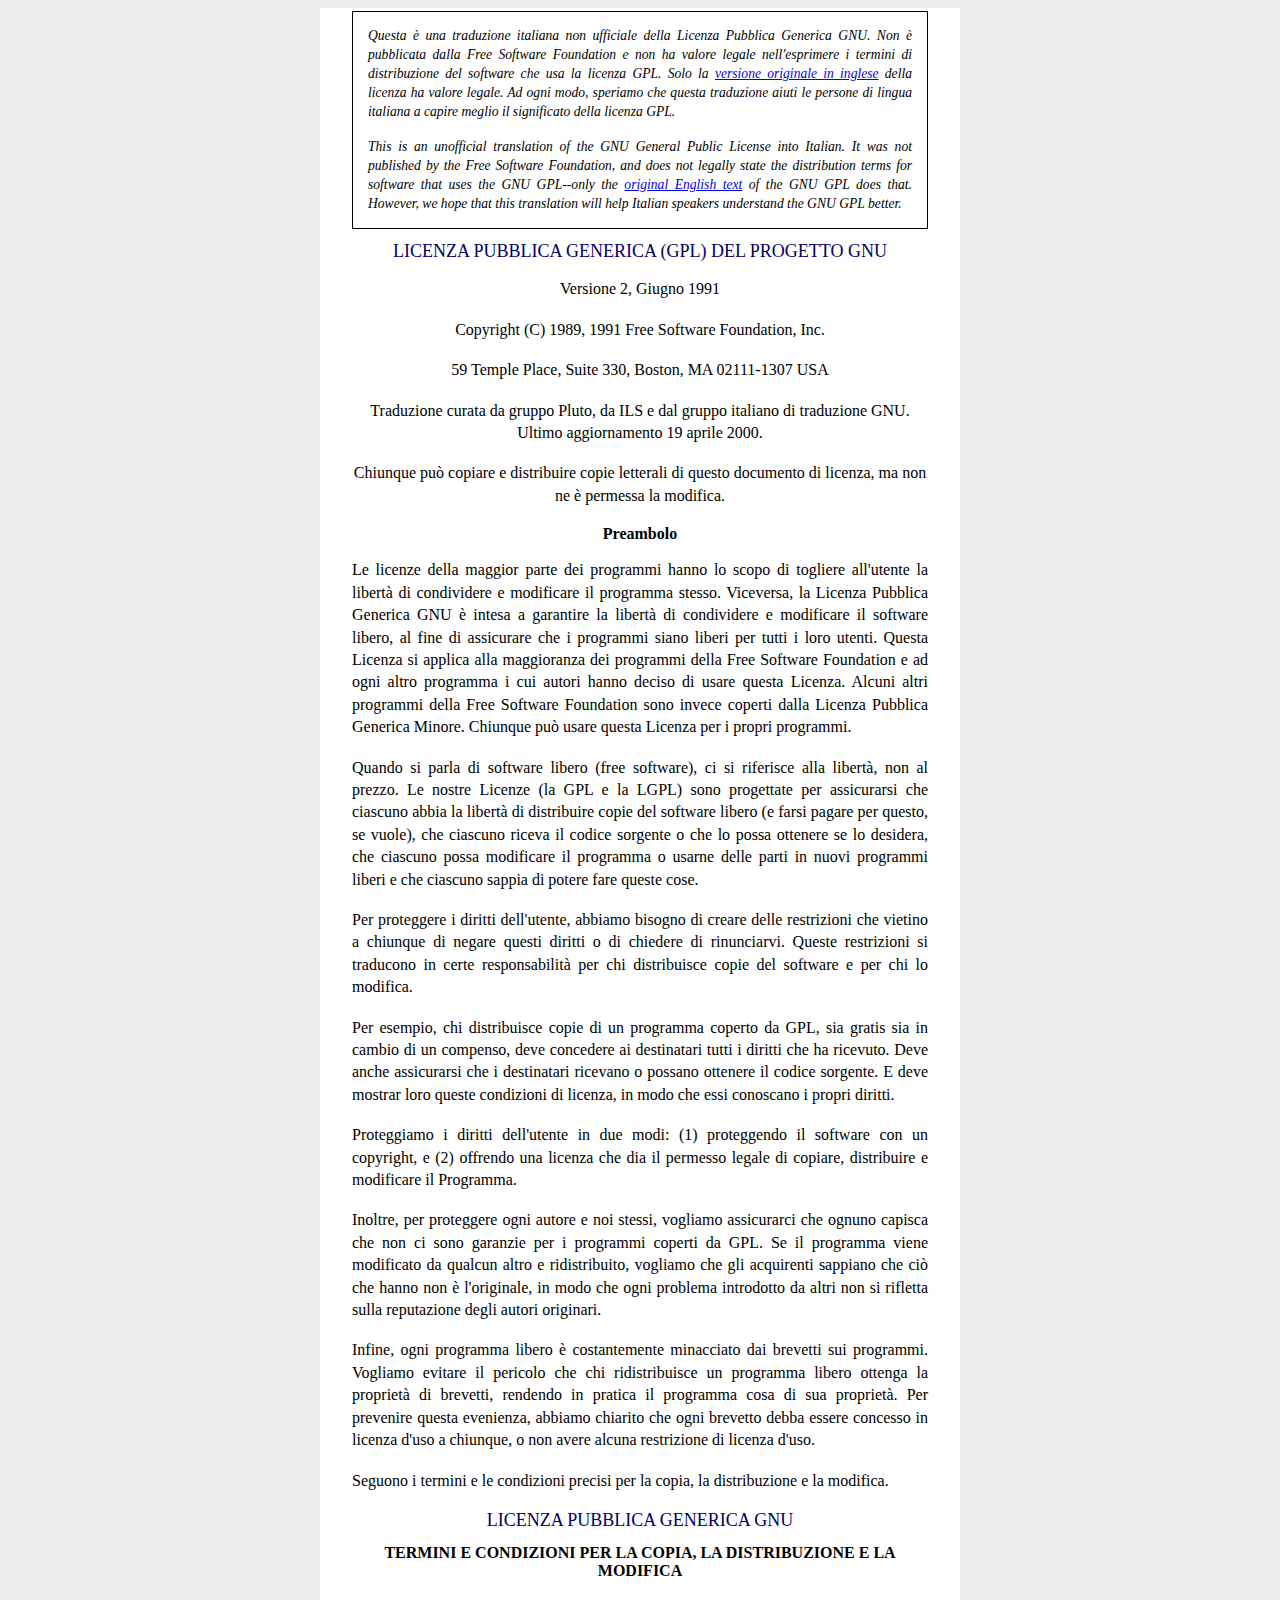
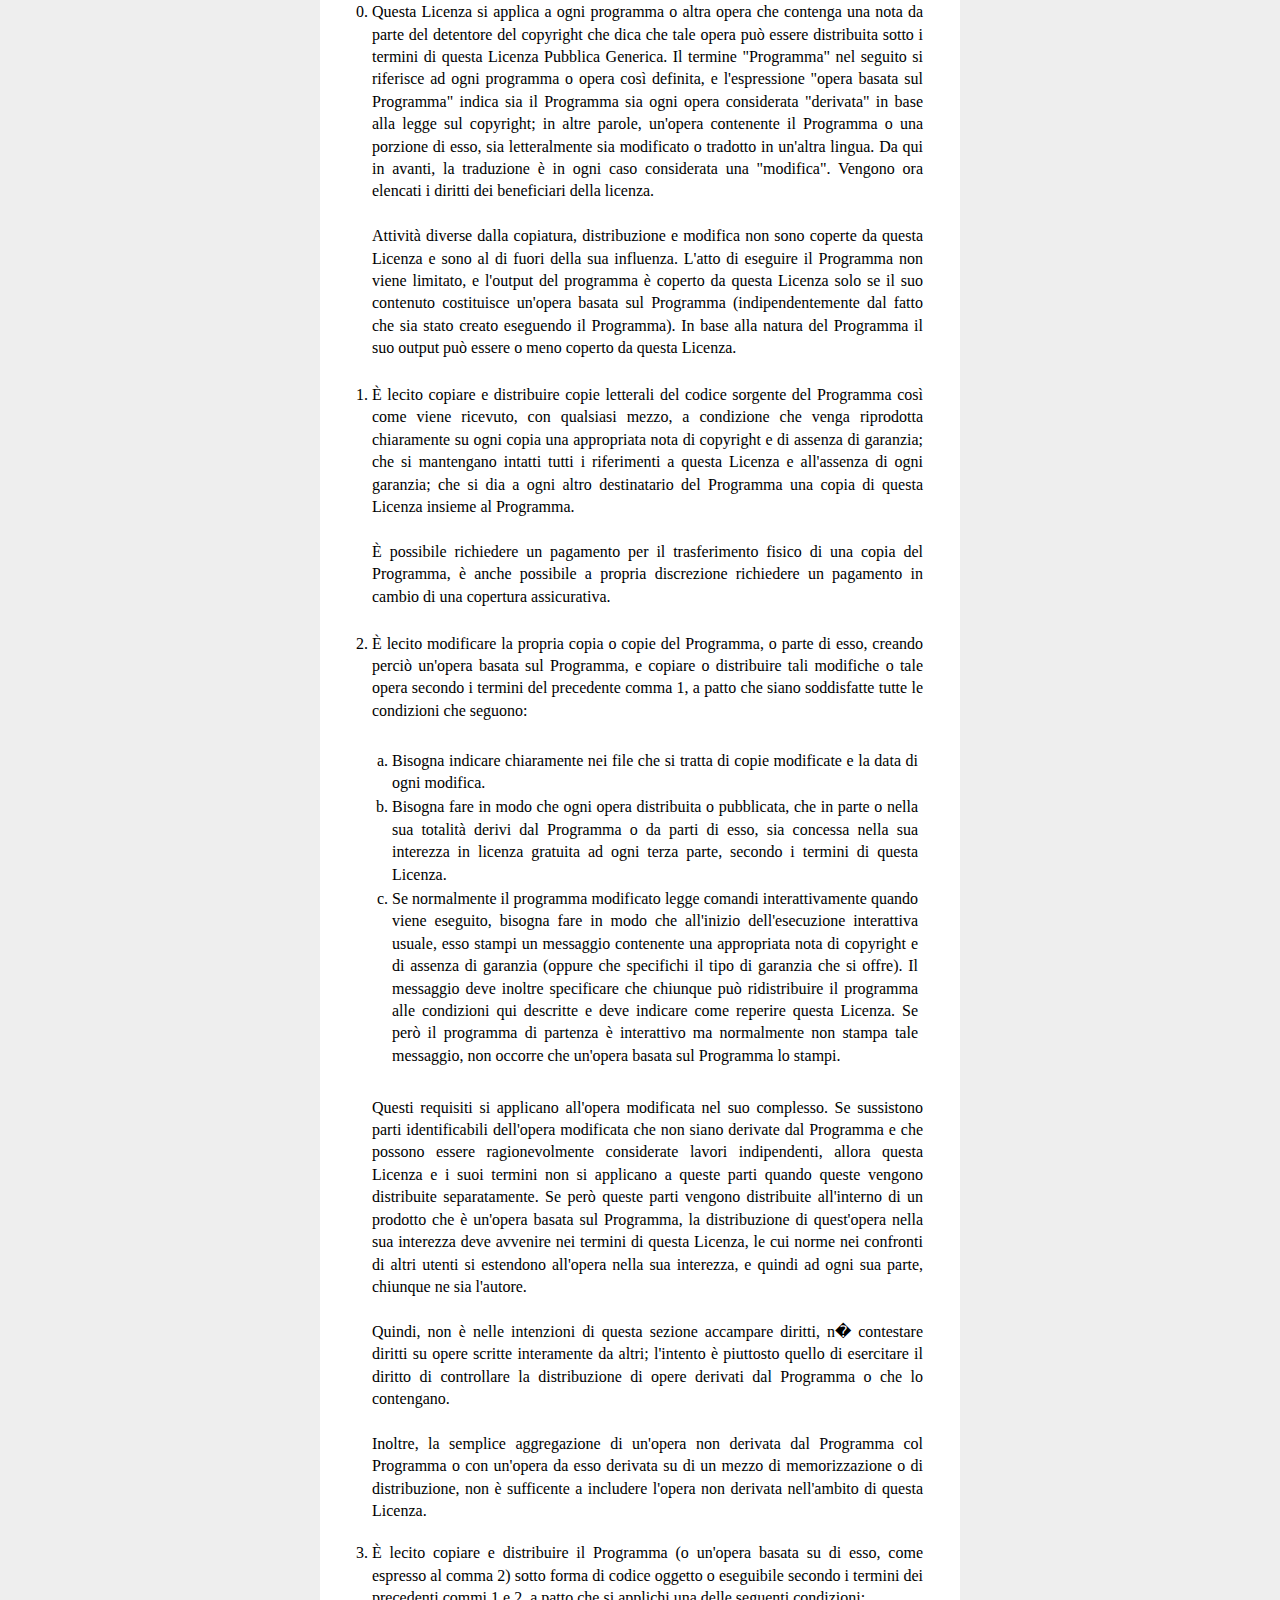
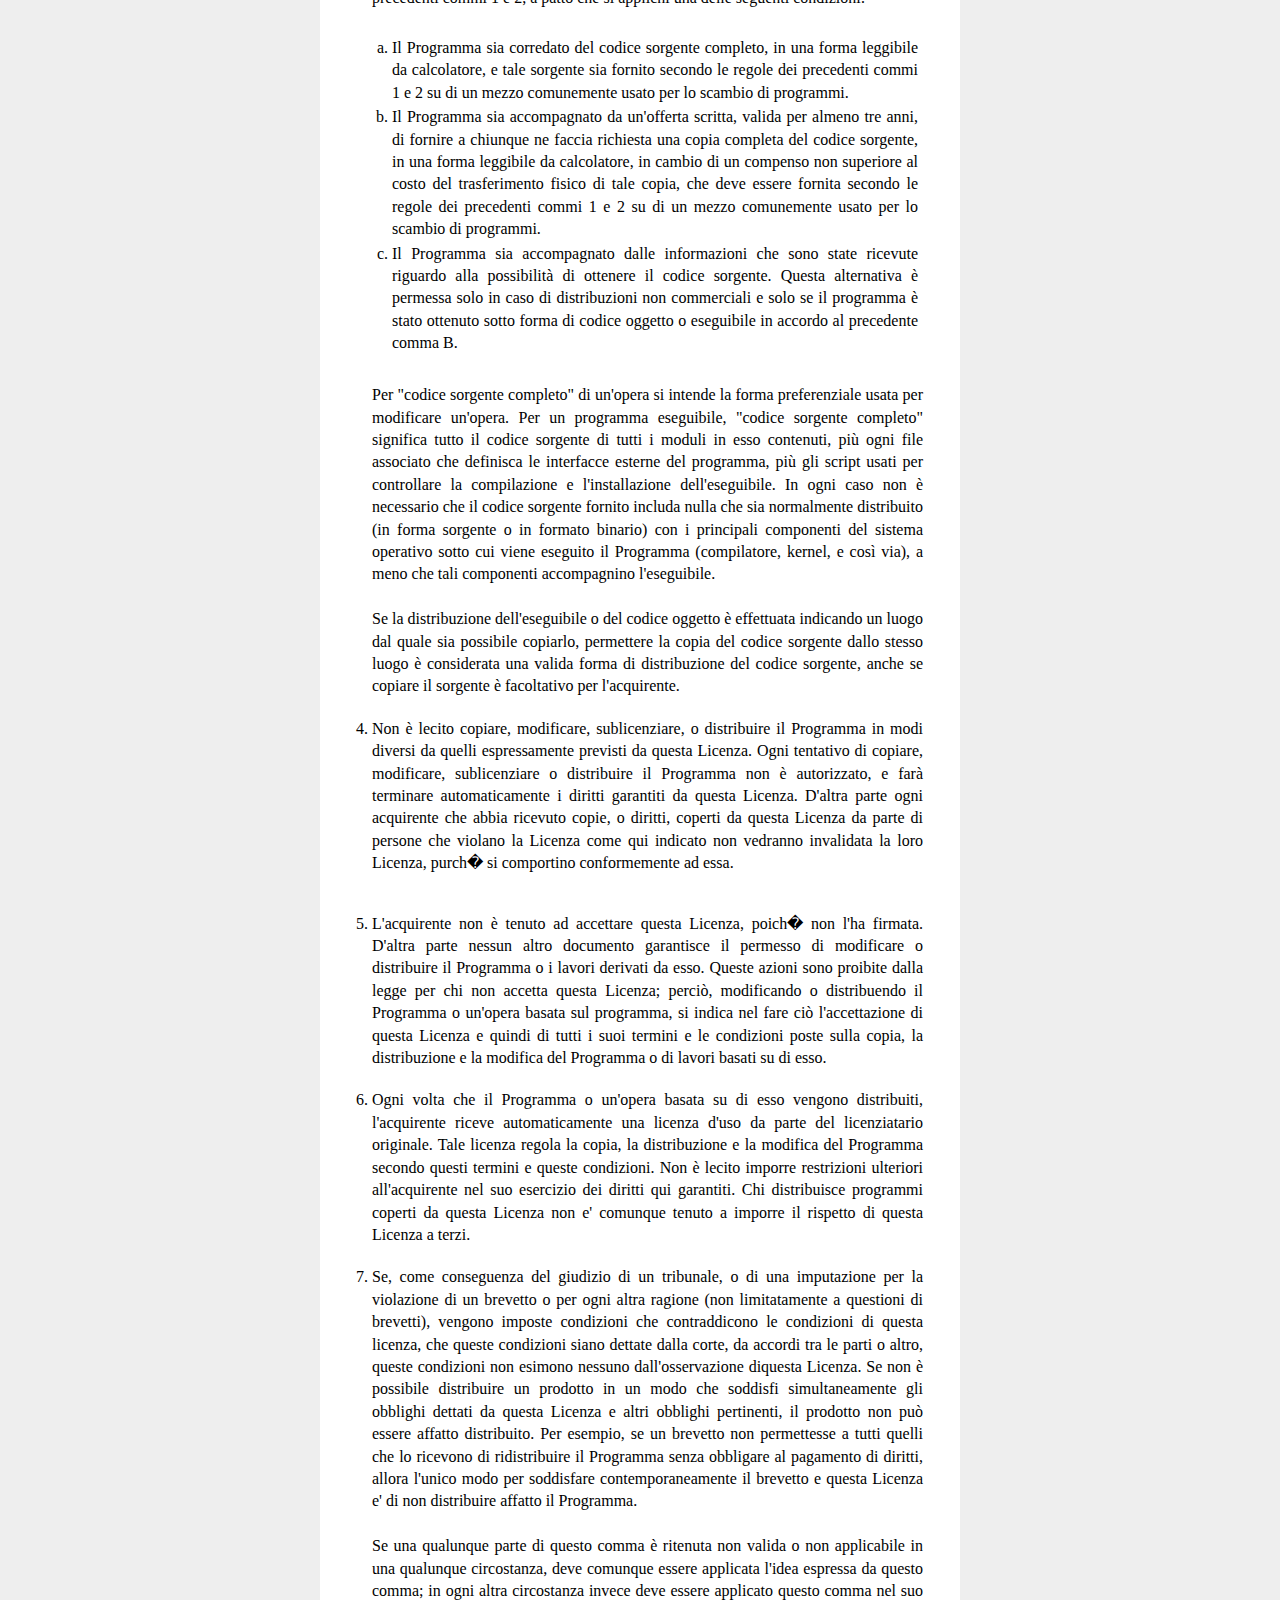
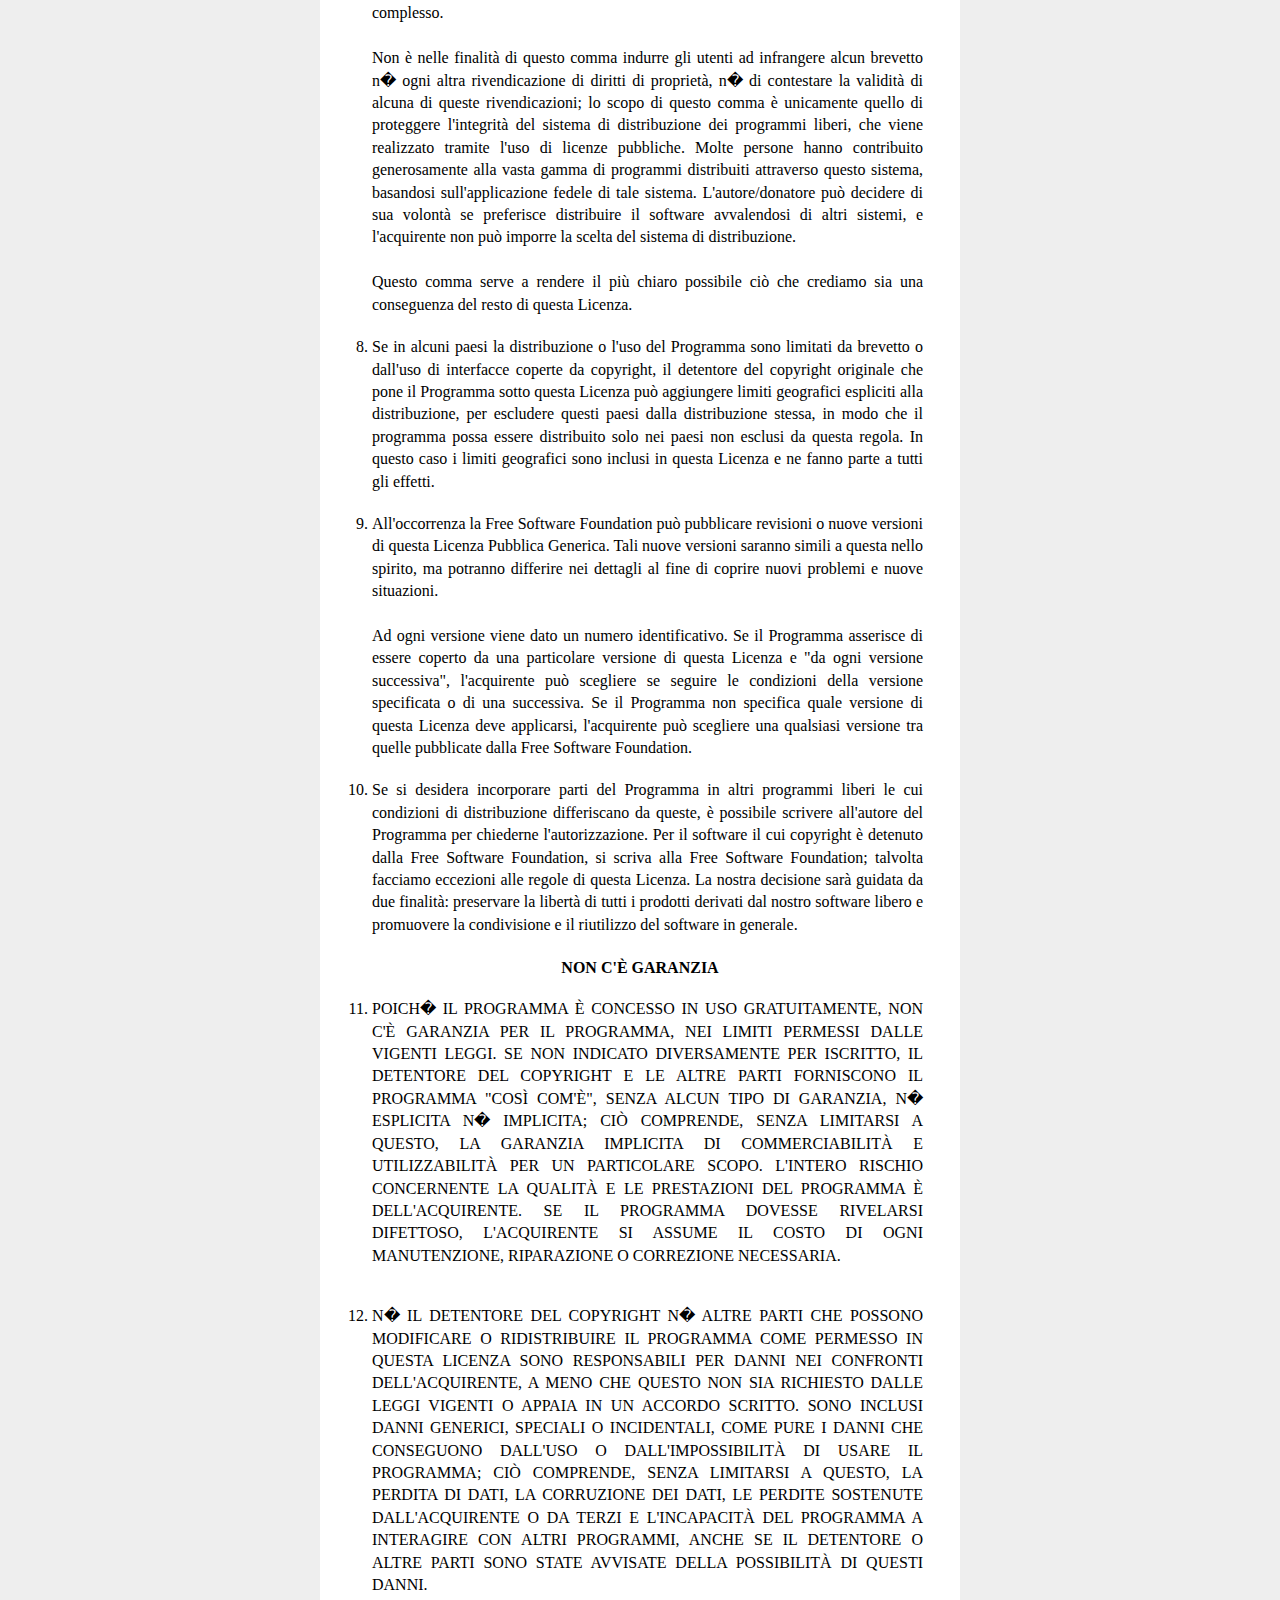
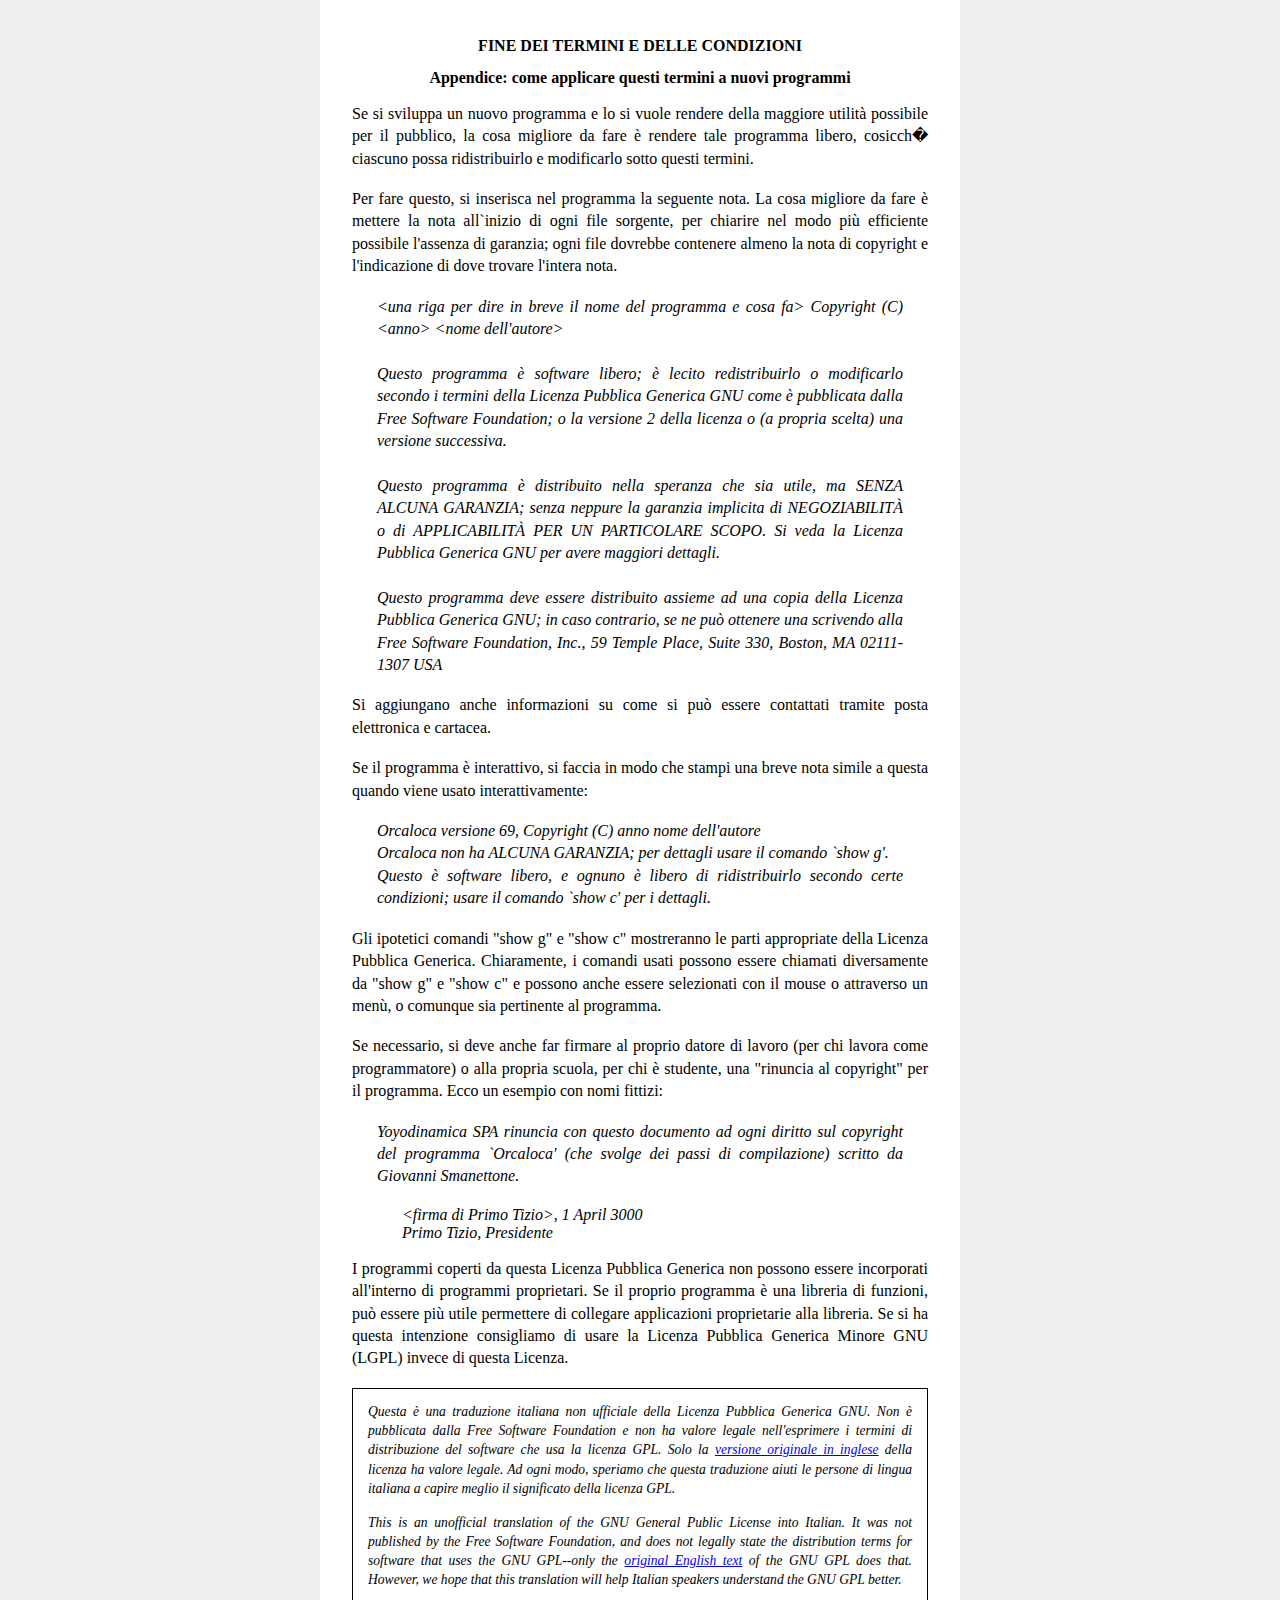
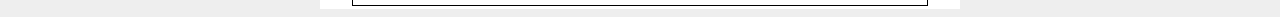
<file: httpdocs/licenza.html>
<!DOCTYPE html PUBLIC "-//W3C//DTD XHTML 1.0 Strict//EN" "http://www.w3.org/TR/xhtml1/DTD/xhtml1-strict.dtd">
<html xmlns="http://www.w3.org/1999/xhtml">
<head>
<title>WordPress &rsaquo; ReadMe</title>
<meta http-equiv="Content-Type" content="text/html; charset=utf-8" />
<style type="text/css" media="screen">
	<!--
	html {
		background: #eee;
	}
	body {
		background: #fff;
		color: #000;
		font-family: Georgia, "Times New Roman", Times, serif;
		margin-left: 25%;
		margin-right: 25%;
		padding: .2em 2em;
	}

	h1 {
		color: #006;
		font-size: 18px;
		font-weight: lighter;
	}

	h2 {
		font-size: 16px;
	}

	p, li, dt {
		line-height: 140%;
		padding-bottom: 2px;

	}

	ul, ol {
		padding: 5px 5px 5px 20px;
	}
	.indent {
		margin: 0 25px 0 25px;
		font-style: italic;
	}
	.nota {
		font-style: italic;
		font-size: 85%;
		border: 1px solid;
		padding: 0 15px 0 15px;
	}
	-->
	</style>
</head>
<body>
<div align="justify">
<div class="nota">
<p>Questa &egrave; una traduzione italiana non ufficiale della Licenza Pubblica Generica GNU. Non &egrave; pubblicata dalla Free Software Foundation e non ha valore legale nell'esprimere i termini di distribuzione del software che usa la licenza GPL. Solo la <a href="license.txt">versione originale in inglese</a> della licenza ha valore legale. Ad ogni modo, speriamo che questa traduzione aiuti le persone di lingua italiana a capire meglio il significato della licenza GPL.</p>
<p>This is an unofficial translation of the GNU General Public License into Italian. It was not published by the Free Software Foundation, and does not legally state the distribution terms for software that uses the GNU GPL--only the <a href="license.txt">original English text</a> of the GNU GPL does that. However, we hope that this translation will help Italian speakers understand the GNU GPL better.</p>
</div>
<h1 style="text-align: center">LICENZA PUBBLICA GENERICA (GPL) DEL PROGETTO GNU</h1>
<p style="text-align: center">Versione 2, Giugno 1991</p>
<p style="text-align: center">Copyright (C) 1989, 1991 Free Software Foundation, Inc.</p>
<p style="text-align: center">59 Temple Place, Suite 330, Boston, MA 02111-1307 USA</p>
<p style="text-align: center">Traduzione curata da gruppo Pluto, da ILS e dal gruppo italiano di traduzione GNU. Ultimo aggiornamento 19 aprile 2000.</p>
<p style="text-align: center">Chiunque pu&ograve; copiare e distribuire copie letterali di questo documento di licenza, ma non ne &egrave; permessa la modifica.</p>
<h2 style="text-align: center">Preambolo</h2>
<p>Le licenze della maggior parte dei programmi hanno lo scopo di togliere all'utente la libert&agrave; di condividere e modificare il programma stesso. Viceversa, la Licenza Pubblica Generica GNU &egrave; intesa a garantire la libert&agrave; di condividere e modificare il software libero, al fine di assicurare che i programmi siano liberi per tutti i loro utenti. Questa Licenza si applica alla maggioranza dei programmi della Free Software Foundation e ad ogni altro programma i cui autori hanno deciso di usare questa Licenza. Alcuni altri programmi della Free Software Foundation sono invece coperti dalla Licenza Pubblica Generica Minore. Chiunque pu&ograve; usare questa Licenza per i propri programmi.
<p>Quando si parla di software libero (free software), ci si riferisce alla libert&agrave;, non al prezzo. Le nostre Licenze (la GPL e la LGPL) sono progettate per assicurarsi che ciascuno abbia la libert&agrave; di distribuire copie del software libero (e farsi pagare per questo, se vuole), che ciascuno riceva il codice sorgente o che lo possa ottenere se lo desidera, che ciascuno possa modificare il programma o usarne delle parti in nuovi programmi liberi e che ciascuno sappia di potere fare queste cose.
<p>Per proteggere i diritti dell'utente, abbiamo bisogno di creare delle restrizioni che vietino a chiunque di negare questi diritti o di chiedere di rinunciarvi. Queste restrizioni si traducono in certe responsabilit&agrave; per chi distribuisce copie del software e per chi lo modifica.
<p>Per esempio, chi distribuisce copie di un programma coperto da GPL, sia gratis sia in cambio di un compenso, deve concedere ai destinatari tutti i diritti che ha ricevuto. Deve anche assicurarsi che i destinatari ricevano o possano ottenere il codice sorgente. E deve mostrar loro queste condizioni di licenza, in modo che essi conoscano i propri diritti.
<p>Proteggiamo i diritti dell'utente in due modi: (1) proteggendo il software con un copyright, e (2) offrendo una licenza che dia il permesso legale di copiare, distribuire e modificare il Programma.
<p>Inoltre, per proteggere ogni autore e noi stessi, vogliamo assicurarci che ognuno capisca che non ci sono garanzie per i programmi coperti da GPL. Se il programma viene modificato da qualcun altro e ridistribuito, vogliamo che gli acquirenti sappiano che ci&ograve; che hanno non &egrave; l'originale, in modo che ogni problema introdotto da altri non si rifletta sulla reputazione degli autori originari.
<p>Infine, ogni programma libero &egrave; costantemente minacciato dai brevetti sui programmi. Vogliamo evitare il pericolo che chi ridistribuisce un programma libero ottenga la propriet&agrave; di brevetti, rendendo in pratica il programma cosa di sua propriet&agrave;. Per prevenire questa evenienza, abbiamo chiarito che ogni brevetto debba essere concesso in licenza d'uso a chiunque, o non avere alcuna restrizione di licenza d'uso.
<p>Seguono i termini e le condizioni precisi per la copia, la distribuzione e la modifica.
<h1 style="text-align: center">LICENZA PUBBLICA GENERICA GNU</h1>
<h2 style="text-align: center">TERMINI E CONDIZIONI PER LA COPIA, LA DISTRIBUZIONE E LA MODIFICA</h2>
<ol start="0">
<li>Questa Licenza si applica a ogni programma o altra opera che contenga una nota da parte del detentore del copyright che dica che tale opera pu&ograve; essere distribuita sotto i termini di questa Licenza Pubblica Generica. Il termine "Programma" nel seguito si riferisce ad ogni programma o opera cos&igrave; definita, e l'espressione "opera basata sul Programma" indica sia il Programma sia ogni opera considerata "derivata" in base alla legge sul copyright; in altre parole, un'opera contenente il Programma o una porzione di esso, sia letteralmente sia modificato o tradotto in un'altra lingua. Da qui in avanti, la traduzione &egrave; in ogni caso considerata una "modifica". Vengono ora elencati i diritti dei beneficiari della licenza.<br /><br />
Attivit&agrave; diverse dalla copiatura, distribuzione e modifica non sono coperte da questa Licenza e sono al di fuori della sua influenza. L'atto di eseguire il Programma non viene limitato, e l'output del programma &egrave; coperto da questa Licenza solo se il suo contenuto costituisce un'opera basata sul Programma (indipendentemente dal fatto che sia stato creato eseguendo il Programma). In base alla natura del Programma il suo output pu&ograve; essere o meno coperto da questa Licenza.<br /><br />
<li>&Egrave; lecito copiare e distribuire copie letterali del codice sorgente del Programma cos&igrave; come viene ricevuto, con qualsiasi mezzo, a condizione che venga riprodotta chiaramente su ogni copia una appropriata nota di copyright e di assenza di garanzia; che si mantengano intatti tutti i riferimenti a questa Licenza e all'assenza di ogni garanzia; che si dia a ogni altro destinatario del Programma una copia di questa Licenza insieme al Programma.<br /><br />
&Egrave; possibile richiedere un pagamento per il trasferimento fisico di una copia del Programma, &egrave; anche possibile a propria discrezione richiedere un pagamento in cambio di una copertura assicurativa.<br /><br />
<li>&Egrave; lecito modificare la propria copia o copie del Programma, o parte di esso, creando perci&ograve; un'opera basata sul Programma, e copiare o distribuire tali modifiche o tale opera secondo i termini del precedente comma 1, a patto che siano soddisfatte tutte le condizioni che seguono:<br /><br />
<ol type="a">
<li>Bisogna indicare chiaramente nei file che si tratta di copie modificate e la data di ogni modifica.</li>
<li>Bisogna fare in modo che ogni opera distribuita o pubblicata, che in parte o nella sua totalit&agrave; derivi dal Programma o da parti di esso, sia concessa nella sua interezza in licenza gratuita ad ogni terza parte, secondo i termini di questa Licenza.</li>
<li>Se normalmente il programma modificato legge comandi interattivamente quando viene eseguito, bisogna fare in modo che all'inizio dell'esecuzione interattiva usuale, esso stampi un messaggio contenente una appropriata nota di copyright e di assenza di garanzia (oppure che specifichi il tipo di garanzia che si offre). Il messaggio deve inoltre specificare che chiunque pu&ograve; ridistribuire il programma alle condizioni qui descritte e deve indicare come reperire questa Licenza. Se per&ograve; il programma di partenza &egrave; interattivo ma normalmente non stampa tale messaggio, non occorre che un'opera basata sul Programma lo stampi.</li>
</ol><br />
Questi requisiti si applicano all'opera modificata nel suo complesso. Se sussistono parti identificabili dell'opera modificata che non siano derivate dal Programma e che possono essere ragionevolmente considerate lavori indipendenti, allora questa Licenza e i suoi termini non si applicano a queste parti quando queste vengono distribuite separatamente. Se per&ograve; queste parti vengono distribuite all'interno di un prodotto che &egrave; un'opera basata sul Programma, la distribuzione di quest'opera nella sua interezza deve avvenire nei termini di questa Licenza, le cui norme nei confronti di altri utenti si estendono all'opera nella sua interezza, e quindi ad ogni sua parte, chiunque ne sia l'autore.<br /><br />
Quindi, non &egrave; nelle intenzioni di questa sezione accampare diritti, n� contestare diritti su opere scritte interamente da altri; l'intento &egrave; piuttosto quello di esercitare il diritto di controllare la distribuzione di opere derivati dal Programma o che lo contengano.<br /><br />
Inoltre, la semplice aggregazione di un'opera non derivata dal Programma col Programma o con un'opera da esso derivata su di un mezzo di memorizzazione o di distribuzione, non &egrave; sufficente a includere l'opera non derivata nell'ambito di questa Licenza.</li><br />
<li>&Egrave; lecito copiare e distribuire il Programma (o un'opera basata su di esso, come espresso al comma 2) sotto forma di codice oggetto o eseguibile secondo i termini dei precedenti commi 1 e 2, a patto che si applichi una delle seguenti condizioni:<br /><br />
<ol type="a">
<li>Il Programma sia corredato del codice sorgente completo, in una forma leggibile da calcolatore, e tale sorgente sia fornito secondo le regole dei precedenti commi 1 e 2 su di un mezzo comunemente usato per lo scambio di programmi.</li>
<li>Il Programma sia accompagnato da un'offerta scritta, valida per almeno tre anni, di fornire a chiunque ne faccia richiesta una copia completa del codice sorgente, in una forma leggibile da calcolatore, in cambio di un compenso non superiore al costo del trasferimento fisico di tale copia, che deve essere fornita secondo le regole dei precedenti commi 1 e 2 su di un mezzo comunemente usato per lo scambio di programmi.</li>
<li>Il Programma sia accompagnato dalle informazioni che sono state ricevute riguardo alla possibilit&agrave; di ottenere il codice sorgente. Questa alternativa &egrave; permessa solo in caso di distribuzioni non commerciali e solo se il programma &egrave; stato ottenuto sotto forma di codice oggetto o eseguibile in accordo al precedente comma B.</li>
</ol><br />
Per "codice sorgente completo" di un'opera si intende la forma preferenziale usata per modificare un'opera. Per un programma eseguibile, "codice sorgente completo" significa tutto il codice sorgente di tutti i moduli in esso contenuti, pi&ugrave; ogni file associato che definisca le interfacce esterne del programma, pi&ugrave; gli script usati per controllare la compilazione e l'installazione dell'eseguibile. In ogni caso non &egrave; necessario che il codice sorgente fornito includa nulla che sia normalmente distribuito (in forma sorgente o in formato binario) con i principali componenti del sistema operativo sotto cui viene eseguito il Programma (compilatore, kernel, e cos&igrave; via), a meno che tali componenti accompagnino l'eseguibile.<br /><br />
Se la distribuzione dell'eseguibile o del codice oggetto &egrave; effettuata indicando un luogo dal quale sia possibile copiarlo, permettere la copia del codice sorgente dallo stesso luogo &egrave; considerata una valida forma di distribuzione del codice sorgente, anche se copiare il sorgente &egrave; facoltativo per l'acquirente.</li><br />
<li>Non &egrave; lecito copiare, modificare, sublicenziare, o distribuire il Programma in modi diversi da quelli espressamente previsti da questa Licenza. Ogni tentativo di copiare, modificare, sublicenziare o distribuire il Programma non &egrave; autorizzato, e far&agrave; terminare automaticamente i diritti garantiti da questa Licenza. D'altra parte ogni acquirente che abbia ricevuto copie, o diritti, coperti da questa Licenza da parte di persone che violano la Licenza come qui indicato non vedranno invalidata la loro Licenza, purch� si comportino conformemente ad essa.</li><br /><br />
<li>L'acquirente non &egrave; tenuto ad accettare questa Licenza, poich� non l'ha firmata. D'altra parte nessun altro documento garantisce il permesso di modificare o distribuire il Programma o i lavori derivati da esso. Queste azioni sono proibite dalla legge per chi non accetta questa Licenza; perci&ograve;, modificando o distribuendo il Programma o un'opera basata sul programma, si indica nel fare ci&ograve; l'accettazione di questa Licenza e quindi di tutti i suoi termini e le condizioni poste sulla copia, la distribuzione e la modifica del Programma o di lavori basati su di esso.</li><br />
<li>Ogni volta che il Programma o un'opera basata su di esso vengono distribuiti, l'acquirente riceve automaticamente una licenza d'uso da parte del licenziatario originale. Tale licenza regola la copia, la distribuzione e la modifica del Programma secondo questi termini e queste condizioni. Non &egrave; lecito imporre restrizioni ulteriori all'acquirente nel suo esercizio dei diritti qui garantiti. Chi distribuisce programmi coperti da questa Licenza non e' comunque tenuto a imporre il rispetto di questa Licenza a terzi.</li><br />
<li>Se, come conseguenza del giudizio di un tribunale, o di una imputazione per la violazione di un brevetto o per ogni altra ragione (non limitatamente a questioni di brevetti), vengono imposte condizioni che contraddicono le condizioni di questa licenza, che queste condizioni siano dettate dalla corte, da accordi tra le parti o altro, queste condizioni non esimono nessuno dall'osservazione diquesta Licenza. Se non &egrave; possibile distribuire un prodotto in un modo che soddisfi simultaneamente gli obblighi dettati da questa Licenza e altri obblighi pertinenti, il prodotto non pu&ograve; essere affatto distribuito. Per esempio, se un brevetto non permettesse a tutti quelli che lo ricevono di ridistribuire il Programma senza obbligare al pagamento di diritti, allora l'unico modo per soddisfare contemporaneamente il brevetto e questa Licenza e' di non distribuire affatto il Programma.<br /><br />
Se una qualunque parte di questo comma &egrave; ritenuta non valida o non applicabile in una qualunque circostanza, deve comunque essere applicata l'idea espressa da questo comma; in ogni altra circostanza invece deve essere applicato questo comma nel suo complesso.<br /><br />
Non &egrave; nelle finalit&agrave; di questo comma indurre gli utenti ad infrangere alcun brevetto n� ogni altra rivendicazione di diritti di propriet&agrave;, n� di contestare la validit&agrave; di alcuna di queste rivendicazioni; lo scopo di questo comma &egrave; unicamente quello di proteggere l'integrit&agrave; del sistema di distribuzione dei programmi liberi, che viene realizzato tramite l'uso di licenze pubbliche. Molte persone hanno contribuito generosamente alla vasta gamma di programmi distribuiti attraverso questo sistema, basandosi sull'applicazione fedele di tale sistema. L'autore/donatore pu&ograve; decidere di sua volont&agrave; se preferisce distribuire il software avvalendosi di altri sistemi, e l'acquirente non pu&ograve; imporre la scelta del sistema di distribuzione.<br /><br />
Questo comma serve a rendere il pi&ugrave; chiaro possibile ci&ograve; che crediamo sia una conseguenza del resto di questa Licenza.</li><br />
<li>Se in alcuni paesi la distribuzione o l'uso del Programma sono limitati da brevetto o dall'uso di interfacce coperte da copyright, il detentore del copyright originale che pone il Programma sotto questa Licenza pu&ograve; aggiungere limiti geografici espliciti alla distribuzione, per escludere questi paesi dalla distribuzione stessa, in modo che il programma possa essere distribuito solo nei paesi non esclusi da questa regola. In questo caso i limiti geografici sono inclusi in questa Licenza e ne fanno parte a tutti gli effetti.</li><br />
<li>All'occorrenza la Free Software Foundation pu&ograve; pubblicare revisioni o nuove versioni di questa Licenza Pubblica Generica. Tali nuove versioni saranno simili a questa nello spirito, ma potranno differire nei dettagli al fine di coprire nuovi problemi e nuove situazioni.<br /><br />
Ad ogni versione viene dato un numero identificativo. Se il Programma asserisce di essere coperto da una particolare versione di questa Licenza e "da ogni versione successiva", l'acquirente pu&ograve; scegliere se seguire le condizioni della versione specificata o di una successiva. Se il Programma non specifica quale versione di questa Licenza deve applicarsi, l'acquirente pu&ograve; scegliere una qualsiasi versione tra quelle pubblicate dalla Free Software Foundation.</li><br />
<li>Se si desidera incorporare parti del Programma in altri programmi liberi le cui condizioni di distribuzione differiscano da queste, &egrave; possibile scrivere all'autore del Programma per chiederne l'autorizzazione. Per il software il cui copyright &egrave; detenuto dalla Free Software Foundation, si scriva alla Free Software Foundation; talvolta facciamo eccezioni alle regole di questa Licenza. La nostra decisione sar&agrave; guidata da due finalit&agrave;: preservare la libert&agrave; di tutti i prodotti derivati dal nostro software libero e promuovere la condivisione e il riutilizzo del software in generale.</li>
</ol>
<h2 style="text-align: center">NON C'&Egrave; GARANZIA</h2>
<ol start="11">
<li>POICH� IL PROGRAMMA &Egrave; CONCESSO IN USO GRATUITAMENTE, NON C'&Egrave; GARANZIA PER IL PROGRAMMA, NEI LIMITI PERMESSI DALLE VIGENTI LEGGI. SE NON INDICATO DIVERSAMENTE PER ISCRITTO, IL DETENTORE DEL COPYRIGHT E LE ALTRE PARTI FORNISCONO IL PROGRAMMA "COS&Igrave; COM'&Egrave;", SENZA ALCUN TIPO DI GARANZIA, N� ESPLICITA N� IMPLICITA; CI&Ograve; COMPRENDE, SENZA LIMITARSI A QUESTO, LA GARANZIA IMPLICITA DI COMMERCIABILIT&Agrave; E UTILIZZABILIT&Agrave; PER UN PARTICOLARE SCOPO. L'INTERO RISCHIO CONCERNENTE LA QUALIT&Agrave; E LE PRESTAZIONI DEL PROGRAMMA &Egrave; DELL'ACQUIRENTE. SE IL PROGRAMMA DOVESSE RIVELARSI DIFETTOSO, L'ACQUIRENTE SI ASSUME IL COSTO DI OGNI MANUTENZIONE, RIPARAZIONE O CORREZIONE NECESSARIA.</li><br /><br />
<li>N� IL DETENTORE DEL COPYRIGHT N� ALTRE PARTI CHE POSSONO MODIFICARE O RIDISTRIBUIRE IL PROGRAMMA COME PERMESSO IN QUESTA LICENZA SONO RESPONSABILI PER DANNI NEI CONFRONTI DELL'ACQUIRENTE, A MENO CHE QUESTO NON SIA RICHIESTO DALLE LEGGI VIGENTI O APPAIA IN UN ACCORDO SCRITTO. SONO INCLUSI DANNI GENERICI, SPECIALI O INCIDENTALI, COME PURE I DANNI CHE CONSEGUONO DALL'USO O DALL'IMPOSSIBILIT&Agrave; DI USARE IL PROGRAMMA; CI&Ograve; COMPRENDE, SENZA LIMITARSI A QUESTO, LA PERDITA DI DATI, LA CORRUZIONE DEI DATI, LE PERDITE SOSTENUTE DALL'ACQUIRENTE O DA TERZI E L'INCAPACIT&Agrave; DEL PROGRAMMA A INTERAGIRE CON ALTRI PROGRAMMI, ANCHE SE IL DETENTORE O ALTRE PARTI SONO STATE AVVISATE DELLA POSSIBILIT&Agrave; DI QUESTI DANNI.</li><br />
</ol>
<h2 style="text-align: center">FINE DEI TERMINI E DELLE CONDIZIONI</h2>
<h2 style="text-align: center">Appendice: come applicare questi termini a nuovi programmi</h2>
<p>Se si sviluppa un nuovo programma e lo si vuole rendere della maggiore utilit&agrave; possibile per il pubblico, la cosa migliore da fare &egrave; rendere tale programma libero, cosicch� ciascuno possa ridistribuirlo e modificarlo sotto questi termini.</p>
<p>Per fare questo, si inserisca nel programma la seguente nota. La cosa migliore da fare &egrave; mettere la nota all`inizio di ogni file sorgente, per chiarire nel modo pi&ugrave; efficiente possibile l'assenza di garanzia; ogni file dovrebbe contenere almeno la nota di copyright e l'indicazione di dove trovare l'intera nota.</p>
<div class="indent">
<p>&lt;una riga per dire in breve il nome del programma e cosa fa&gt;
Copyright (C) &lt;anno&gt; &lt;nome dell'autore&gt;<br /><br />
Questo programma &egrave; software libero; &egrave; lecito redistribuirlo o modificarlo secondo i termini della Licenza Pubblica Generica GNU come &egrave; pubblicata dalla Free Software Foundation; o la versione 2 della licenza o (a propria scelta) una versione successiva.<br /><br />
Questo programma &egrave; distribuito nella speranza che sia utile, ma SENZA ALCUNA GARANZIA; senza neppure la garanzia implicita di NEGOZIABILIT&Agrave; o di APPLICABILIT&Agrave; PER UN PARTICOLARE SCOPO. Si veda la Licenza Pubblica Generica GNU per avere maggiori dettagli.<br /><br />
Questo programma deve essere distribuito assieme ad una copia della Licenza Pubblica Generica GNU; in caso contrario, se ne pu&ograve; ottenere una scrivendo alla Free Software Foundation, Inc., 59 Temple Place, Suite 330, Boston, MA 02111-1307 USA</p>
</div>
<p>Si aggiungano anche informazioni su come si pu&ograve; essere contattati tramite posta elettronica e cartacea.</p>
<p>Se il programma &egrave; interattivo, si faccia in modo che stampi una breve nota simile a questa quando viene usato interattivamente:</p>
<div class="indent">
<p>Orcaloca versione 69, Copyright (C) anno nome dell'autore<br />
Orcaloca non ha ALCUNA GARANZIA; per dettagli usare il comando `show g'.<br />
Questo &egrave; software libero, e ognuno &egrave; libero di ridistribuirlo secondo certe condizioni; usare il comando `show c' per i dettagli.
</div>
<p>Gli ipotetici comandi "show g" e "show c" mostreranno le parti appropriate della Licenza Pubblica Generica. Chiaramente, i comandi usati possono essere chiamati diversamente da "show g" e "show c" e possono anche essere selezionati con il mouse o attraverso un men&ugrave;, o comunque sia pertinente al programma.</p>
<p>Se necessario, si deve anche far firmare al proprio datore di lavoro (per chi lavora come programmatore) o alla propria scuola, per chi &egrave; studente, una "rinuncia al copyright" per il programma. Ecco un esempio con nomi fittizi:</p>
<div class="indent">
<p>Yoyodinamica SPA rinuncia con questo documento ad ogni diritto sul copyright del programma `Orcaloca' (che svolge dei passi di compilazione) scritto da Giovanni Smanettone.</p>
<div class="indent">
&lt;firma di Primo Tizio&gt;, 1 April 3000<br />
Primo Tizio, Presidente
</div>
</div>
<p>I programmi coperti da questa Licenza Pubblica Generica non possono essere incorporati all'interno di programmi proprietari. Se il proprio programma &egrave; una libreria di funzioni, pu&ograve; essere pi&ugrave; utile permettere di collegare applicazioni proprietarie alla libreria. Se si ha questa intenzione consigliamo di usare la Licenza Pubblica Generica Minore GNU (LGPL) invece di questa Licenza.</p>
<div class="nota">
<p>Questa &egrave; una traduzione italiana non ufficiale della Licenza Pubblica Generica GNU. Non &egrave; pubblicata dalla Free Software Foundation e non ha valore legale nell'esprimere i termini di distribuzione del software che usa la licenza GPL. Solo la <a href="license.txt">versione originale in inglese</a> della licenza ha valore legale. Ad ogni modo, speriamo che questa traduzione aiuti le persone di lingua italiana a capire meglio il significato della licenza GPL.</p>
<p>This is an unofficial translation of the GNU General Public License into Italian. It was not published by the Free Software Foundation, and does not legally state the distribution terms for software that uses the GNU GPL--only the <a href="license.txt">original English text</a> of the GNU GPL does that. However, we hope that this translation will help Italian speakers understand the GNU GPL better.</p>
</div>
</div>
</body>
</html>
</file>
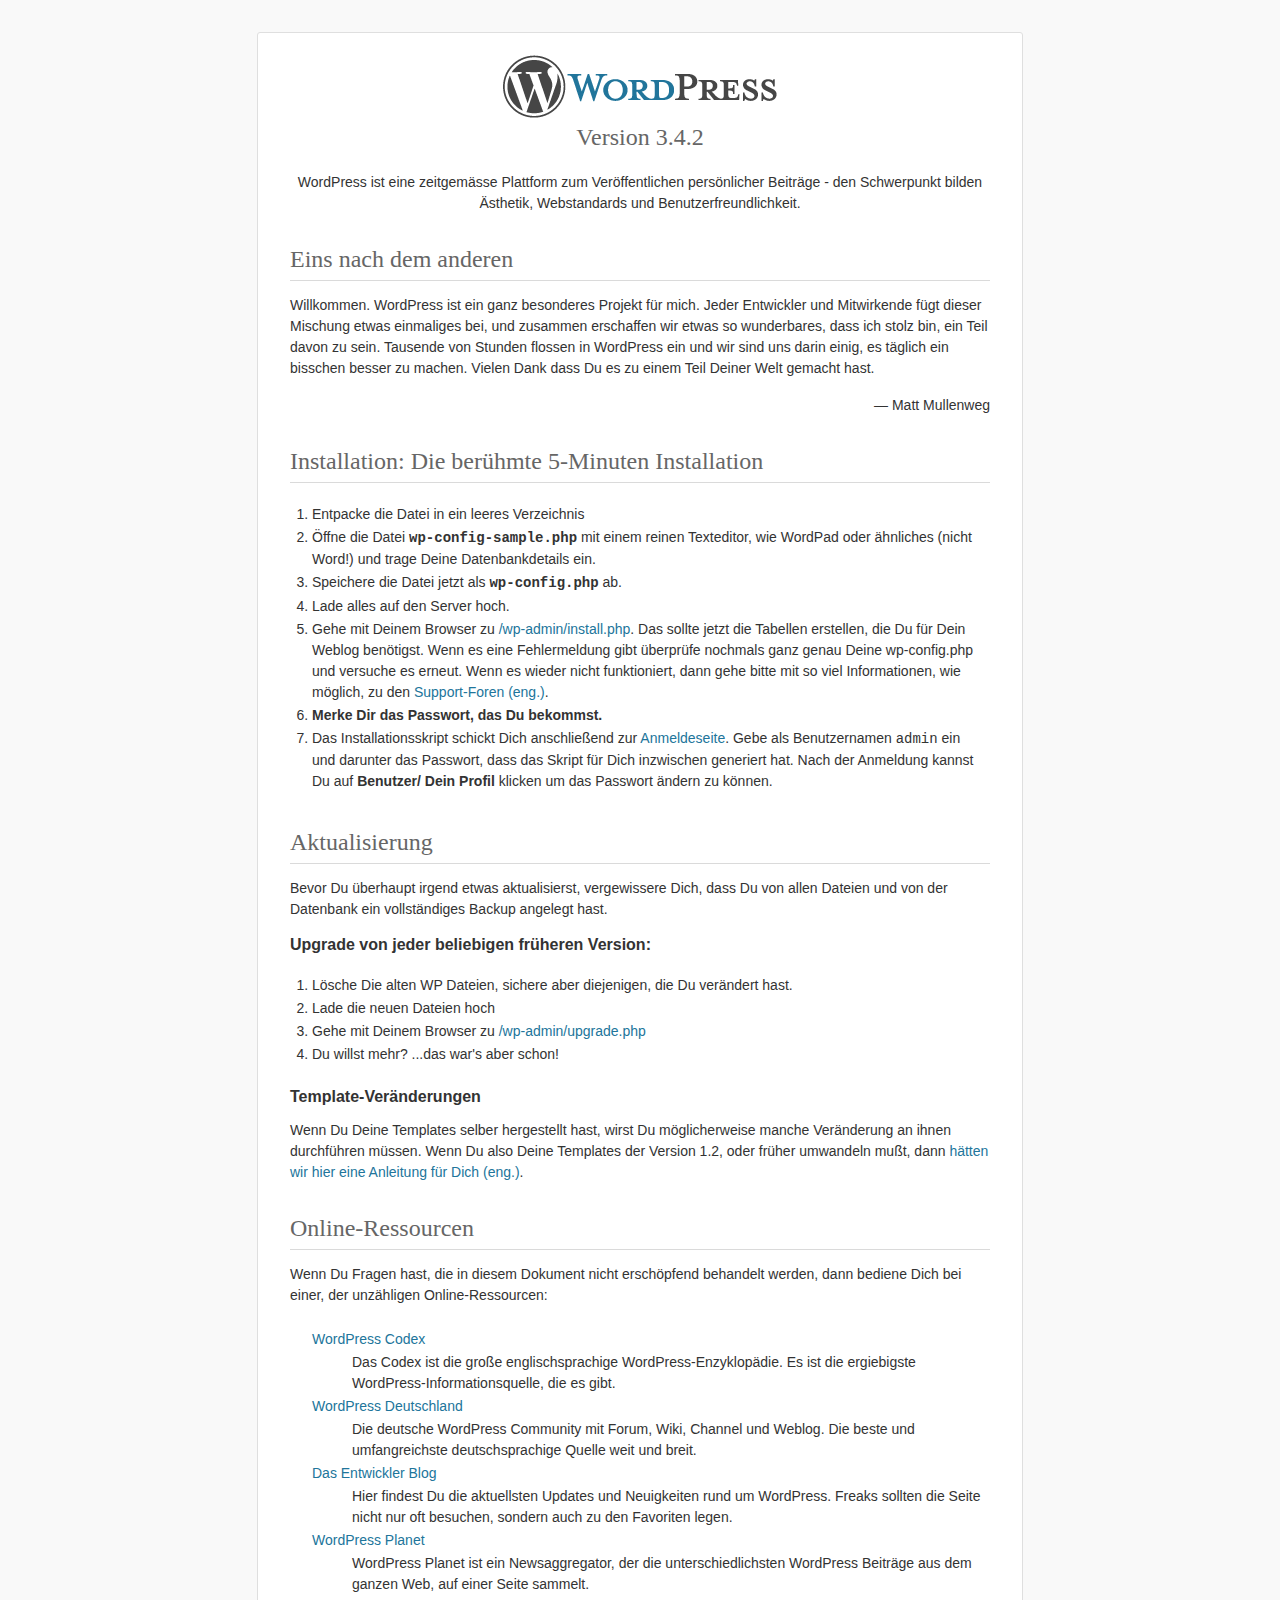
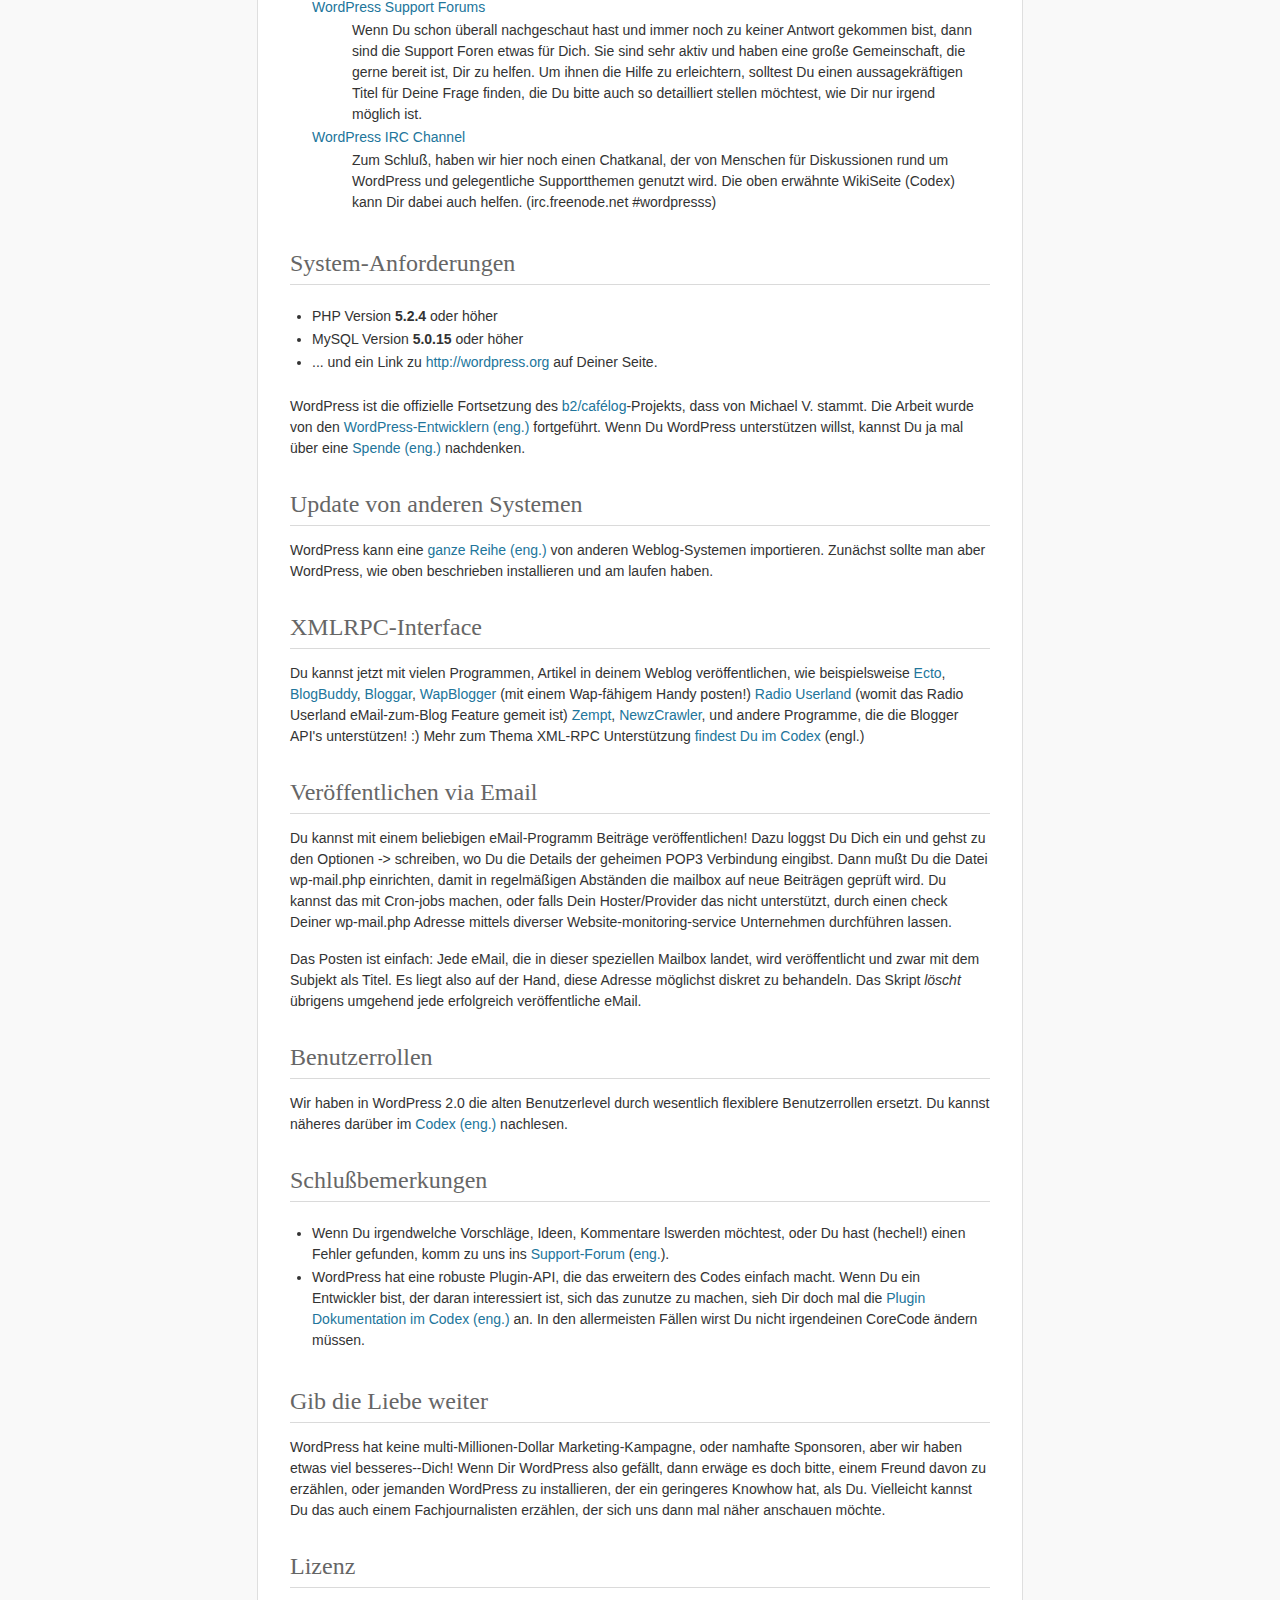
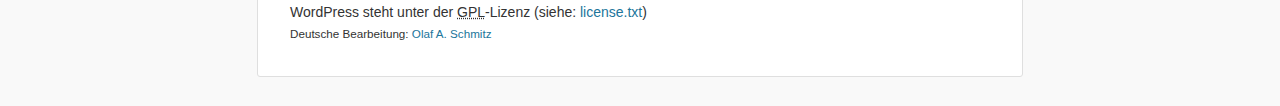
<file: httpdocs/liesmich.html>
<!DOCTYPE html PUBLIC "-//W3C//DTD XHTML 1.0 Strict//EN" "http://www.w3.org/TR/xhtml1/DTD/xhtml1-strict.dtd">
<html xmlns="http://www.w3.org/1999/xhtml">
<head>
	<title>WordPress &rsaquo; liesmich</title>
	<meta http-equiv="Content-Type" content="text/html; charset=utf-8" />
	<link rel="stylesheet" href="wp-admin/css/install.css" type="text/css" />
</head>
<body>
<h1 id="logo" style="text-align: center">
	<img alt="WordPress" src="wp-admin/images/wordpress-logo.png" />
	<br />Version 3.4.2
</h1>
<p style="text-align: center"> WordPress ist eine zeitgem&auml;sse Plattform zum Ver&ouml;ffentlichen pers&ouml;nlicher Beitr&auml;ge - den Schwerpunkt bilden &Auml;sthetik, Webstandards und Benutzerfreundlichkeit.  </p>
<h1>Eins nach dem anderen</h1>
<p>Willkommen. WordPress ist ein ganz besonderes Projekt f&uuml;r mich. Jeder Entwickler und Mitwirkende f&uuml;gt dieser Mischung etwas einmaliges bei, und zusammen erschaffen wir etwas so wunderbares, dass ich stolz bin, ein Teil davon zu sein. Tausende von Stunden flossen in WordPress ein und wir sind uns darin einig,  es t&auml;glich ein bisschen besser zu machen. Vielen Dank dass Du es zu einem Teil Deiner Welt gemacht hast.</p>
<p style="text-align: right;">&#8212; Matt Mullenweg </p>

<h1 id="installation">Installation: Die ber&uuml;hmte 5-Minuten Installation</h1>
<ol>
	<li>Entpacke die Datei in ein leeres Verzeichnis</li>
	<li>&Ouml;ffne die Datei <strong><code>wp-config-sample.php</code></strong> mit einem reinen Texteditor, wie WordPad oder &auml;hnliches (nicht Word!) und trage Deine Datenbankdetails ein.</li>
	<li>Speichere die Datei jetzt als <strong><code>wp-config.php</code></strong> ab.</li>
	<li>Lade alles auf den Server hoch.</li>
	<li>Gehe mit Deinem Browser zu <span class="file"><a href="wp-admin/install.php">/wp-admin/install.php</a></span>. Das sollte jetzt die Tabellen erstellen, die Du f&uuml;r Dein Weblog ben&ouml;tigst. Wenn es eine Fehlermeldung gibt &uuml;berpr&uuml;fe nochmals ganz genau Deine <span class="file">wp-config.php</span> und versuche es erneut. Wenn es wieder nicht funktioniert, dann gehe bitte mit so viel Informationen, wie m&ouml;glich, zu den <a href="http://forum.wpde.org">Support-Foren</a> <a href="http://wordpress.org/support/">(eng.)</a>.</li>
	<li><strong>Merke Dir das Passwort, das Du bekommst.</strong></li>
	<li>Das Installationsskript schickt Dich anschlie&szlig;end zur <a href="wp-login.php">Anmeldeseite</a>. Gebe als Benutzernamen <code>admin</code> ein und darunter das Passwort, dass das Skript f&uuml;r Dich inzwischen generiert hat. Nach der Anmeldung kannst Du auf  <strong>Benutzer/ Dein Profil</strong> klicken um das Passwort &auml;ndern zu k&ouml;nnen.</li>
</ol>

<h1>Aktualisierung</h1>
<p>Bevor Du &uuml;berhaupt irgend etwas aktualisierst, vergewissere Dich, dass Du von allen Dateien und von der Datenbank ein vollst&auml;ndiges Backup angelegt hast.</p>
<h2>Upgrade von jeder beliebigen fr&uuml;heren Version:</h2>
<ol>
	<li>L&ouml;sche Die alten WP Dateien, sichere aber diejenigen, die Du ver&auml;ndert hast. </li>
	<li>Lade die neuen Dateien hoch</li>
	<li>Gehe mit Deinem Browser zu <span class="file"><a href="wp-admin/upgrade.php">/wp-admin/upgrade.php</a></span></li>
	<li>Du willst mehr? ...das war&#39;s aber schon!</li>
</ol>
<h2>Template-Ver&auml;nderungen</h2>
<p>Wenn Du Deine Templates selber hergestellt hast, wirst Du m&ouml;glicherweise manche Ver&auml;nderung an ihnen durchf&uuml;hren m&uuml;ssen. Wenn Du also Deine Templates der Version 1.2, oder fr&uuml;her umwandeln mu&szlig;t, dann <a href="http://codex.wordpress.org/Upgrade_1.2_to_1.5">h&auml;tten wir hier eine Anleitung f&uuml;r Dich (eng.)</a>. </p>
<h1>Online-Ressourcen</h1>
<p>Wenn Du Fragen hast, die in diesem Dokument nicht ersch&ouml;pfend behandelt werden, dann bediene Dich bei einer, der unz&auml;hligen Online-Ressourcen:</p>
<dl>
	<dt><a href="http://codex.wordpress.org/">WordPress Codex </a></dt>
	<dd>Das Codex ist die gro&szlig;e englischsprachige WordPress-Enzyklop&auml;die. Es ist die ergiebigste WordPress-Informationsquelle, die es gibt. </dd>
	<dt><a href="http://wpde.org/">WordPress Deutschland</a></dt>
	<dd>Die deutsche WordPress Community mit Forum, Wiki, Channel und Weblog. Die beste und umfangreichste deutschsprachige Quelle weit und breit.</dd>
	<dt><a href="http://wordpress.org/development/">Das Entwickler Blog</a></dt>
	<dd>Hier findest Du die aktuellsten Updates und Neuigkeiten rund um WordPress. Freaks sollten die Seite nicht nur oft besuchen, sondern auch zu den Favoriten legen.</dd>
	<dt><a href="http://planet.wordpress.org/">WordPress Planet </a></dt>
	<dd>WordPress Planet ist ein Newsaggregator, der die unterschiedlichsten WordPress Beitr&auml;ge aus dem ganzen Web, auf einer Seite sammelt. </dd>
	<dt><a href="http://wordpress.org/support/">WordPress Support Forums</a></dt>
	<dd>Wenn Du schon &uuml;berall nachgeschaut hast und immer noch zu keiner Antwort gekommen bist, dann sind die Support Foren etwas f&uuml;r Dich. Sie sind sehr aktiv und haben eine gro&szlig;e Gemeinschaft, die gerne bereit ist, Dir zu helfen. Um ihnen die Hilfe zu erleichtern, solltest Du einen aussagekr&auml;ftigen Titel f&uuml;r Deine Frage finden, die Du bitte auch so detailliert stellen m&ouml;chtest, wie Dir nur irgend m&ouml;glich ist. </dd>
	<dt><a href="http://codex.wordpress.org/IRC">WordPress IRC Channel</a></dt>
	<dd>Zum Schlu&szlig;, haben wir hier noch einen Chatkanal, der von Menschen f&uuml;r Diskussionen rund um WordPress und gelegentliche Supportthemen genutzt wird. Die oben erw&auml;hnte WikiSeite (Codex)  kann Dir dabei auch helfen. (irc.freenode.net #wordpresss) </dd>
</dl>

<h1 id="requirements">System-Anforderungen</h1>
<ul>
	<li>PHP Version <strong>5.2.4</strong> oder h&ouml;her</li>
	<li>MySQL Version <strong>5.0.15</strong> oder h&ouml;her</li>
	<li>... und ein Link zu <a href="http://wordpress.org">http://wordpress.org</a> auf Deiner Seite.</li>
</ul>
<p>WordPress ist die offizielle Fortsetzung des <a href="http://cafelog.com/">b2/caf&eacute;log</a>-Projekts, dass von Michael V. stammt. Die Arbeit wurde von den <a href="http://wordpress.org/about/">WordPress-Entwicklern (eng.)</a> fortgef&uuml;hrt. Wenn Du WordPress unterst&uuml;tzen willst, kannst Du ja mal &uuml;ber eine <a href="http://wordpress.org/donate/">Spende (eng.)</a> nachdenken. </p>

<h1>Update von anderen Systemen</h1>
<p>WordPress kann eine <a href="http://codex.wordpress.org/Importing_from_other_blogging_software">ganze Reihe (eng.)</a> von anderen Weblog-Systemen importieren. Zun&auml;chst sollte man aber WordPress, wie oben beschrieben installieren und am laufen haben.</p>

<h1 id="templates">XMLRPC-Interface</h1>
<p>Du kannst jetzt mit vielen Programmen, Artikel in deinem Weblog ver&ouml;ffentlichen, wie beispielsweise <a href="http://ecto.kung-foo.tv/">Ecto</a>, <a href="http://blogbuddy.sourceforge.net">BlogBuddy</a>, <a href="http://bloggar.com/">Bloggar</a>, <a href="http://www.ubique.ch/wapblogger/">WapBlogger</a> (mit einem Wap-f&auml;higem Handy posten!) <a href="http://radio.userland.com">Radio Userland</a> (womit das Radio Userland eMail-zum-Blog Feature gemeit ist) <a href="http://www.zempt.com/">Zempt</a>, <a href="http://www.newzcrawler.com/">NewzCrawler</a>, und andere Programme, die die Blogger API's unterst&uuml;tzen! :) Mehr zum Thema XML-RPC Unterst&uuml;tzung <a href="http://codex.wordpress.org/XML-RPC_Support">findest Du im Codex</a> (engl.)</p>

<h1>Ver&ouml;ffentlichen via Email</h1>
<p>Du kannst mit einem beliebigen eMail-Programm Beitr&auml;ge ver&ouml;ffentlichen! Dazu loggst Du Dich ein und gehst zu den Optionen -> schreiben, wo Du die Details der geheimen POP3 Verbindung eingibst. Dann mu&szlig;t Du die Datei wp-mail.php einrichten, damit in regelm&auml;&szlig;igen Abst&auml;nden die mailbox auf neue Beitr&auml;gen gepr&uuml;ft wird. Du kannst das mit Cron-jobs machen, oder falls Dein Hoster/Provider das nicht unterst&uuml;tzt, durch einen check Deiner wp-mail.php Adresse mittels diverser Website-monitoring-service Unternehmen durchf&uuml;hren lassen. </p>
<p> Das Posten ist einfach: Jede eMail, die in dieser speziellen Mailbox landet, wird ver&ouml;ffentlicht und zwar mit dem Subjekt als Titel. Es liegt also auf der Hand,  diese Adresse m&ouml;glichst diskret zu behandeln. Das Skript <i>l&ouml;scht</i> &uuml;brigens umgehend jede erfolgreich ver&ouml;ffentliche eMail. </p>
<h1 id="notes">Benutzerrollen</h1>
<p>Wir haben in WordPress 2.0 die alten Benutzerlevel durch wesentlich flexiblere Benutzerrollen ersetzt. Du kannst n&auml;heres dar&uuml;ber im <a href="http://codex.wordpress.org/Roles_and_Capabilities">Codex (eng.)</a> nachlesen.</p>

<h1>Schlu&szlig;bemerkungen</h1>
<ul>
	<li>Wenn Du irgendwelche Vorschl&auml;ge, Ideen, Kommentare lswerden m&ouml;chtest, oder Du hast (hechel!) einen Fehler gefunden, komm zu uns ins <a href="http://forum.wpde.org">Support-Forum</a> (<a href="http://wordpress.org/support/">eng.</a>).</li>
	<li>WordPress hat eine robuste Plugin-API, die das erweitern des Codes einfach macht. Wenn Du ein Entwickler bist, der daran interessiert ist, sich das zunutze zu machen, sieh Dir doch mal die <a href="http://codex.wordpress.org/Plugin_API">Plugin Dokumentation im Codex (eng.)</a> an. In den allermeisten F&auml;llen wirst Du nicht irgendeinen CoreCode &auml;ndern m&uuml;ssen.</li>
</ul>

<h1>Gib die Liebe weiter</h1>
<p>WordPress hat keine multi-Millionen-Dollar Marketing-Kampagne, oder namhafte Sponsoren, aber wir haben etwas viel besseres--Dich! Wenn Dir WordPress also gef&auml;llt, dann erw&auml;ge es doch bitte, einem Freund davon zu erz&auml;hlen, oder jemanden WordPress zu installieren, der ein geringeres Knowhow hat, als Du. Vielleicht kannst Du das auch einem Fachjournalisten erz&auml;hlen, der sich uns dann mal n&auml;her anschauen m&ouml;chte.</p>

<h1>Lizenz</h1>
<p>WordPress steht unter der <abbr title="GNU Public License">GPL</abbr>-Lizenz (siehe: <a href="license.txt">license.txt</a>)
<br /><small>Deutsche Bearbeitung: <a href="http://wpde.org">Olaf A. Schmitz</a></small></p>
</body>
</html>
</file>
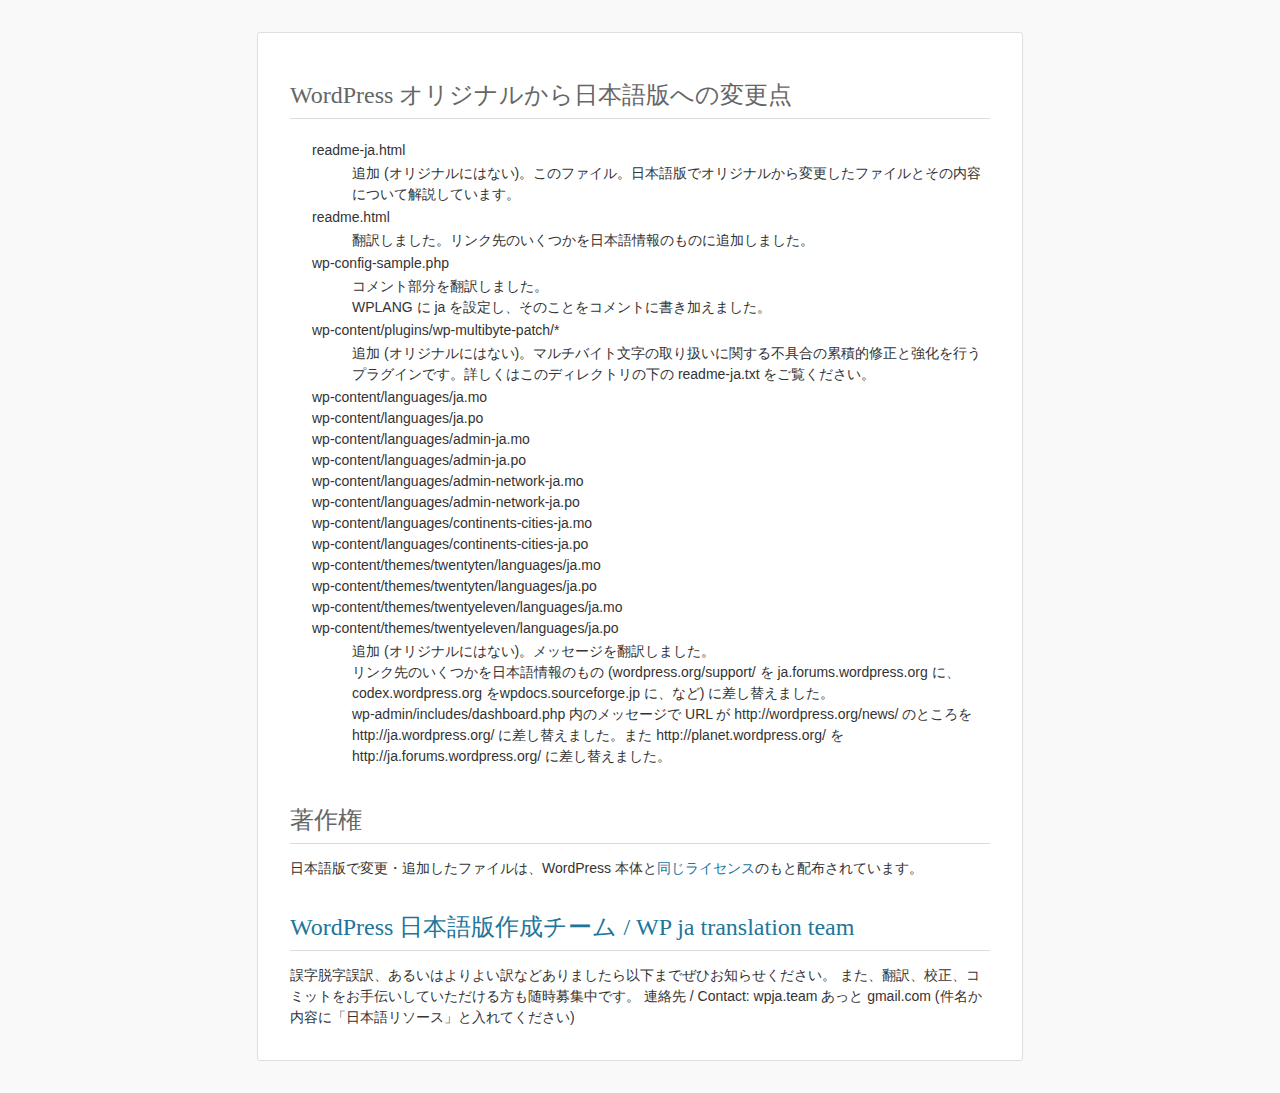
<file: httpdocs/readme-ja.html>
<!DOCTYPE html PUBLIC "-//W3C//DTD XHTML 1.0 Strict//EN" "http://www.w3.org/TR/xhtml1/DTD/xhtml1-strict.dtd">
<html xmlns="http://www.w3.org/1999/xhtml">
<head>
	<meta http-equiv="Content-Type" content="text/html; charset=utf-8" />
	<title>WordPress オリジナルから日本語版への変更点</title>
	<link rel="stylesheet" href="wp-admin/css/install.css?ver=20100228" type="text/css" />
</head>
<body>
<h1>WordPress オリジナルから日本語版への変更点</h1>

<dl>
  <dt>readme-ja.html</dt>
  <dd>追加 (オリジナルにはない)。このファイル。日本語版でオリジナルから変更したファイルとその内容について解説しています。</dd>
  <dt>readme.html</dt>
  <dd>翻訳しました。リンク先のいくつかを日本語情報のものに追加しました。</dd>
  <dt>wp-config-sample.php</dt>
  <dd>コメント部分を翻訳しました。<br />
	WPLANG に ja を設定し、そのことをコメントに書き加えました。</dd>
  <dt>wp-content/plugins/wp-multibyte-patch/*</dt>
  <dd>追加 (オリジナルにはない)。マルチバイト文字の取り扱いに関する不具合の累積的修正と強化を行うプラグインです。詳しくはこのディレクトリの下の readme-ja.txt をご覧ください。</dd>
  <dt>wp-content/languages/ja.mo<br />
	wp-content/languages/ja.po<br />
	wp-content/languages/admin-ja.mo<br />
	wp-content/languages/admin-ja.po<br />
	wp-content/languages/admin-network-ja.mo<br />
	wp-content/languages/admin-network-ja.po<br />
	wp-content/languages/continents-cities-ja.mo<br />
	wp-content/languages/continents-cities-ja.po<br />
	wp-content/themes/twentyten/languages/ja.mo<br />
	wp-content/themes/twentyten/languages/ja.po<br />
	wp-content/themes/twentyeleven/languages/ja.mo<br />
	wp-content/themes/twentyeleven/languages/ja.po<br />
  <dd>追加 (オリジナルにはない)。メッセージを翻訳しました。<br />
	リンク先のいくつかを日本語情報のもの (wordpress.org/support/ を ja.forums.wordpress.org に、codex.wordpress.org をwpdocs.sourceforge.jp に、など) に差し替えました。<br />
	wp-admin/includes/dashboard.php 内のメッセージで URL が http://wordpress.org/news/ のところを http://ja.wordpress.org/ に差し替えました。また http://planet.wordpress.org/ を http://ja.forums.wordpress.org/ に差し替えました。</dd>
</dl>

<h1>著作権</h1>
<p>日本語版で変更・追加したファイルは、WordPress 本体と<a href="license.txt">同じライセンス</a>のもと配布されています。</p>

<h1><a href="http://groups.google.com/group/wp-ja-pkg" >WordPress 日本語版作成チーム / WP ja translation team</a></h1>
<p>
誤字脱字誤訳、あるいはよりよい訳などありましたら以下までぜひお知らせください。
また、翻訳、校正、コミットをお手伝いしていただける方も随時募集中です。
連絡先 / Contact: wpja.team あっと gmail.com (件名か内容に「日本語リソース」と入れてください)
</p>
</body>
</html>
</file>
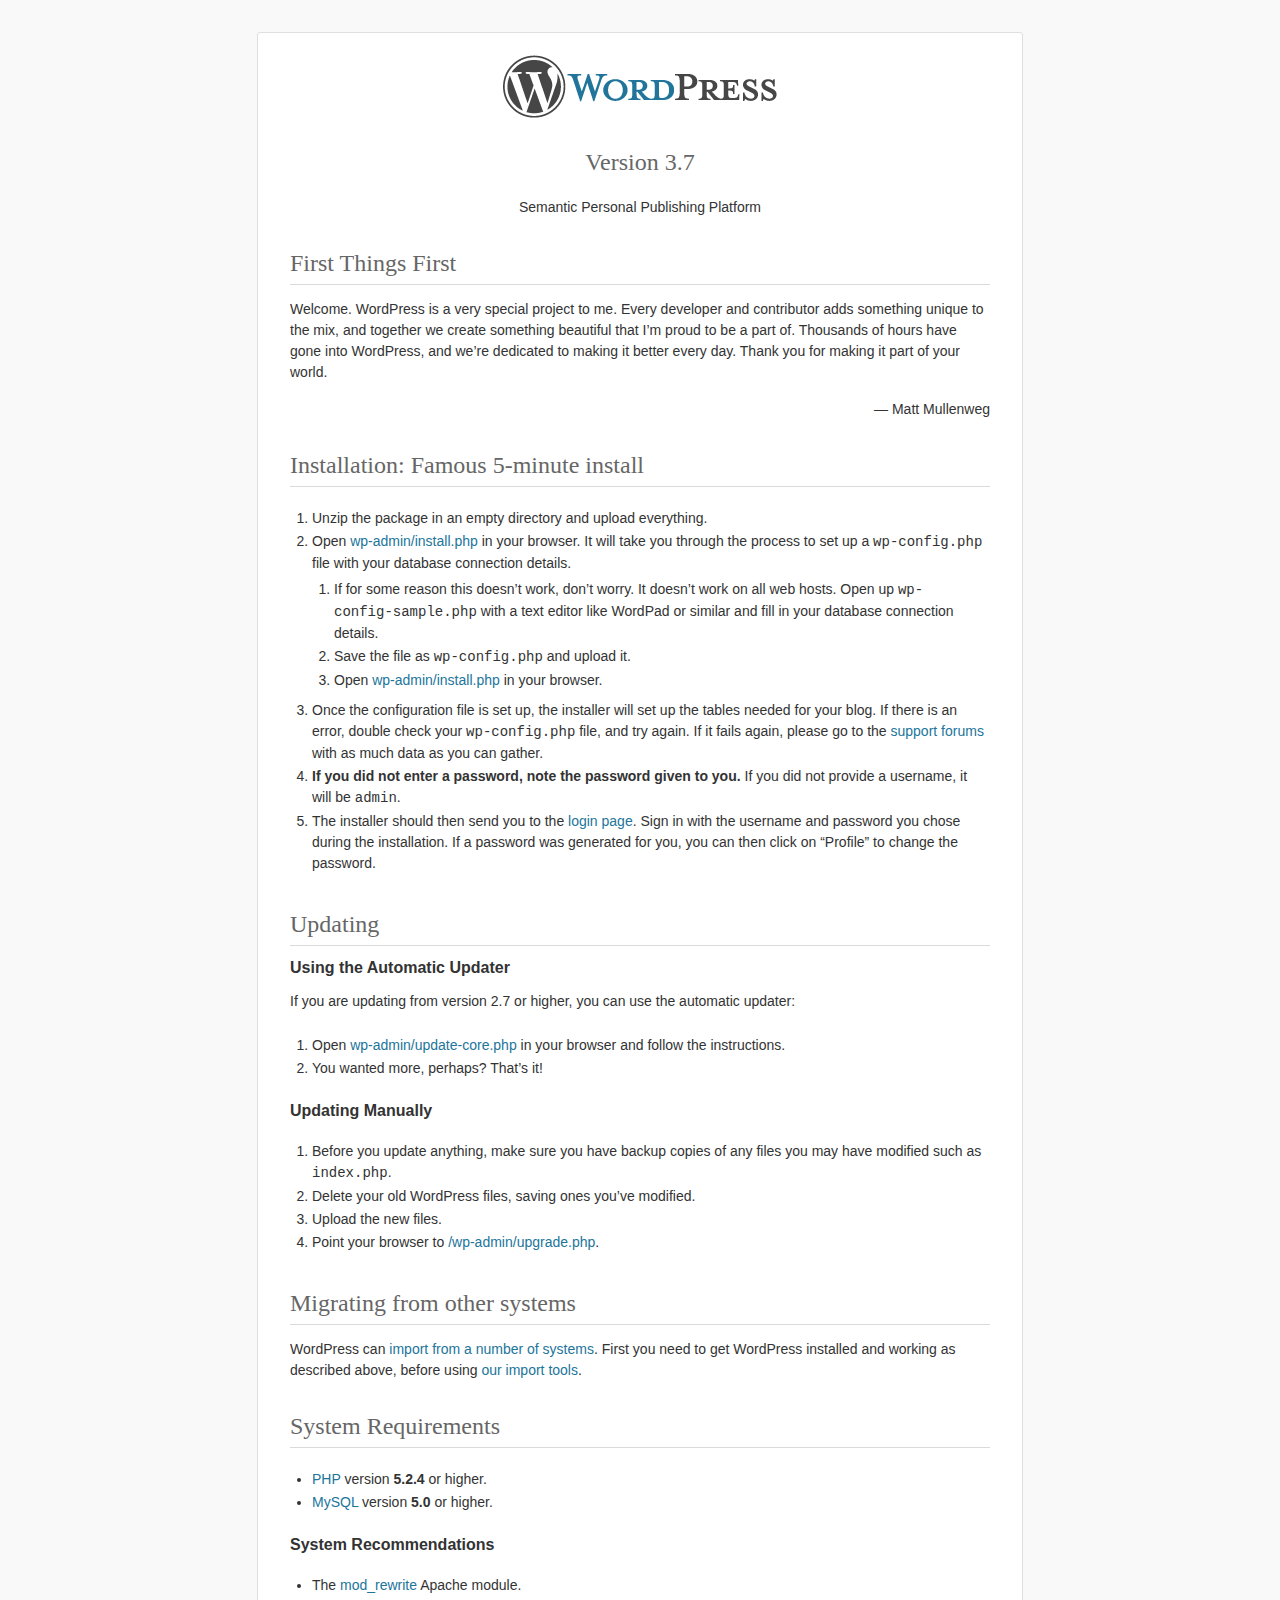
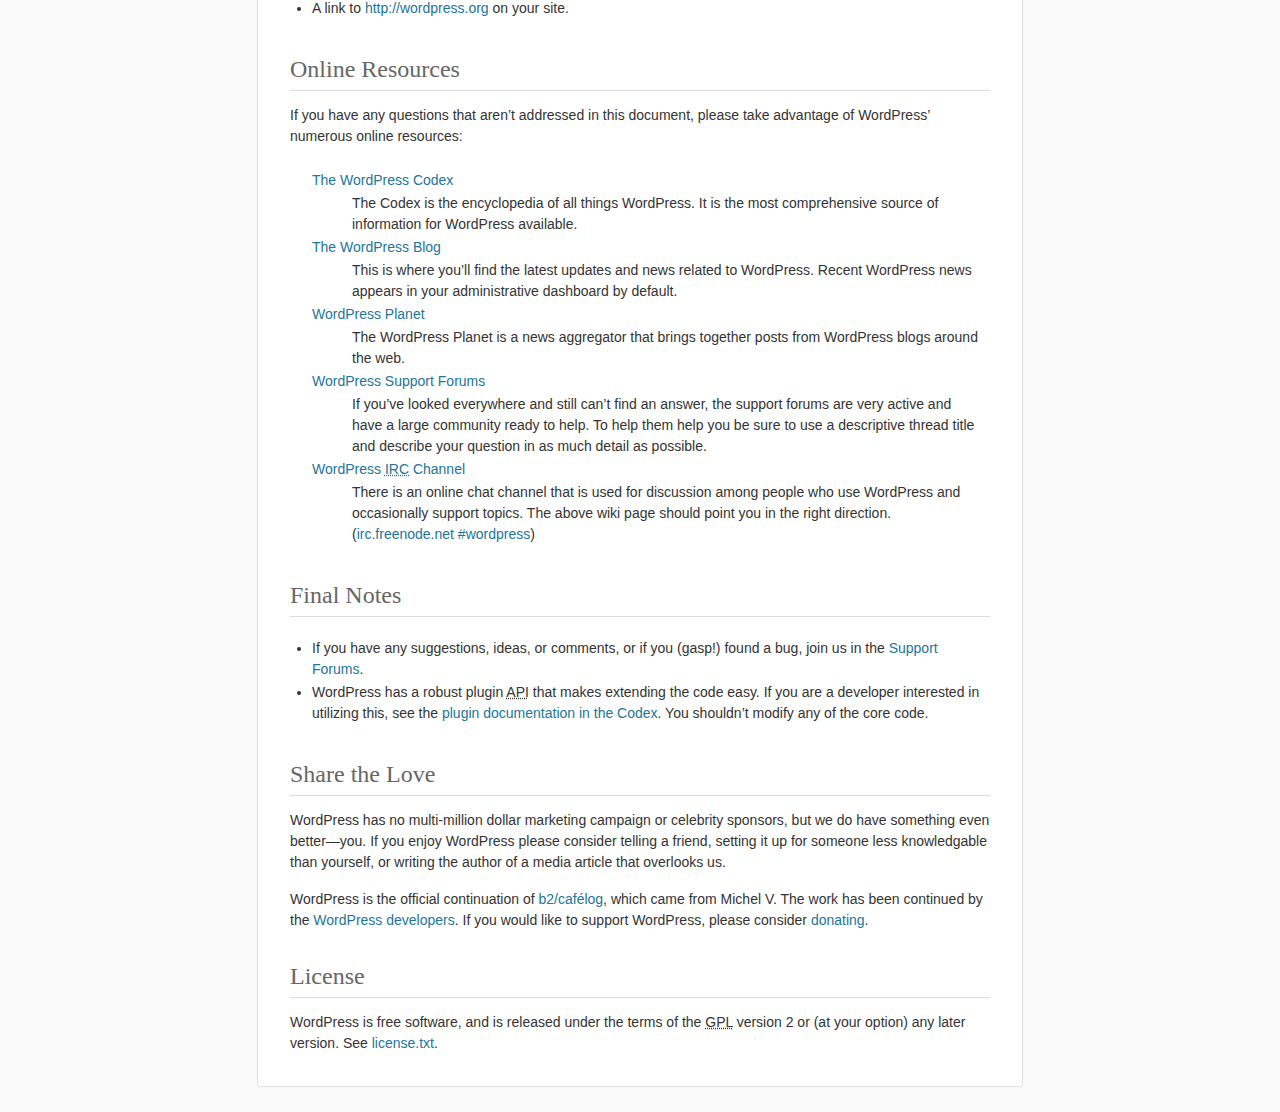
<file: httpdocs/readme.html>
<!DOCTYPE html>
<html>
<head>
	<meta http-equiv="Content-Type" content="text/html; charset=utf-8" />
	<title>WordPress &#8250; ReadMe</title>
	<link rel="stylesheet" href="wp-admin/css/install.css?ver=20100228" type="text/css" />
</head>
<body>
<h1 id="logo">
	<a href="http://wordpress.org/"><img alt="WordPress" src="wp-admin/images/wordpress-logo.png" /></a>
	<br /> Version 3.7
</h1>
<p style="text-align: center">Semantic Personal Publishing Platform</p>

<h1>First Things First</h1>
<p>Welcome. WordPress is a very special project to me. Every developer and contributor adds something unique to the mix, and together we create something beautiful that I&#8217;m proud to be a part of. Thousands of hours have gone into WordPress, and we&#8217;re dedicated to making it better every day. Thank you for making it part of your world.</p>
<p style="text-align: right">&#8212; Matt Mullenweg</p>

<h1>Installation: Famous 5-minute install</h1>
<ol>
	<li>Unzip the package in an empty directory and upload everything.</li>
	<li>Open <span class="file"><a href="wp-admin/install.php">wp-admin/install.php</a></span> in your browser. It will take you through the process to set up a <code>wp-config.php</code> file with your database connection details.
		<ol>
			<li>If for some reason this doesn&#8217;t work, don&#8217;t worry. It doesn&#8217;t work on all web hosts. Open up <code>wp-config-sample.php</code> with a text editor like WordPad or similar and fill in your database connection details.</li>
			<li>Save the file as <code>wp-config.php</code> and upload it.</li>
			<li>Open <span class="file"><a href="wp-admin/install.php">wp-admin/install.php</a></span> in your browser.</li>
		</ol>
	</li>
	<li>Once the configuration file is set up, the installer will set up the tables needed for your blog. If there is an error, double check your <code>wp-config.php</code> file, and try again. If it fails again, please go to the <a href="http://wordpress.org/support/" title="WordPress support">support forums</a> with as much data as you can gather.</li>
	<li><strong>If you did not enter a password, note the password given to you.</strong> If you did not provide a username, it will be <code>admin</code>.</li>
	<li>The installer should then send you to the <a href="wp-login.php">login page</a>. Sign in with the username and password you chose during the installation. If a password was generated for you, you can then click on &#8220;Profile&#8221; to change the password.</li>
</ol>

<h1>Updating</h1>
<h2>Using the Automatic Updater</h2>
<p>If you are updating from version 2.7 or higher, you can use the automatic updater:</p>
<ol>
	<li>Open <span class="file"><a href="wp-admin/update-core.php">wp-admin/update-core.php</a></span> in your browser and follow the instructions.</li>
	<li>You wanted more, perhaps? That&#8217;s it!</li>
</ol>

<h2>Updating Manually</h2>
<ol>
	<li>Before you update anything, make sure you have backup copies of any files you may have modified such as <code>index.php</code>.</li>
	<li>Delete your old WordPress files, saving ones you&#8217;ve modified.</li>
	<li>Upload the new files.</li>
	<li>Point your browser to <span class="file"><a href="wp-admin/upgrade.php">/wp-admin/upgrade.php</a>.</span></li>
</ol>

<h1>Migrating from other systems</h1>
<p>WordPress can <a href="http://codex.wordpress.org/Importing_Content">import from a number of systems</a>. First you need to get WordPress installed and working as described above, before using <a href="wp-admin/import.php" title="Import to WordPress">our import tools</a>.</p>

<h1>System Requirements</h1>
<ul>
	<li><a href="http://php.net/">PHP</a> version <strong>5.2.4</strong> or higher.</li>
	<li><a href="http://www.mysql.com/">MySQL</a> version <strong>5.0</strong> or higher.</li>
</ul>

<h2>System Recommendations</h2>
<ul>
	<li>The <a href="http://httpd.apache.org/docs/2.2/mod/mod_rewrite.html">mod_rewrite</a> Apache module.</li>
	<li>A link to <a href="http://wordpress.org/">http://wordpress.org</a> on your site.</li>
</ul>

<h1>Online Resources</h1>
<p>If you have any questions that aren&#8217;t addressed in this document, please take advantage of WordPress&#8217; numerous online resources:</p>
<dl>
	<dt><a href="http://codex.wordpress.org/">The WordPress Codex</a></dt>
		<dd>The Codex is the encyclopedia of all things WordPress. It is the most comprehensive source of information for WordPress available.</dd>
	<dt><a href="http://wordpress.org/news/">The WordPress Blog</a></dt>
		<dd>This is where you&#8217;ll find the latest updates and news related to WordPress. Recent WordPress news appears in your administrative dashboard by default.</dd>
	<dt><a href="http://planet.wordpress.org/">WordPress Planet</a></dt>
		<dd>The WordPress Planet is a news aggregator that brings together posts from WordPress blogs around the web.</dd>
	<dt><a href="http://wordpress.org/support/">WordPress Support Forums</a></dt>
		<dd>If you&#8217;ve looked everywhere and still can&#8217;t find an answer, the support forums are very active and have a large community ready to help. To help them help you be sure to use a descriptive thread title and describe your question in as much detail as possible.</dd>
	<dt><a href="http://codex.wordpress.org/IRC">WordPress <abbr title="Internet Relay Chat">IRC</abbr> Channel</a></dt>
		<dd>There is an online chat channel that is used for discussion among people who use WordPress and occasionally support topics. The above wiki page should point you in the right direction. (<a href="irc://irc.freenode.net/wordpress">irc.freenode.net #wordpress</a>)</dd>
</dl>

<h1>Final Notes</h1>
<ul>
	<li>If you have any suggestions, ideas, or comments, or if you (gasp!) found a bug, join us in the <a href="http://wordpress.org/support/">Support Forums</a>.</li>
	<li>WordPress has a robust plugin <abbr title="application programming interface">API</abbr> that makes extending the code easy. If you are a developer interested in utilizing this, see the <a href="http://codex.wordpress.org/Plugin_API" title="WordPress plugin API">plugin documentation in the Codex</a>. You shouldn&#8217;t modify any of the core code.</li>
</ul>

<h1>Share the Love</h1>
<p>WordPress has no multi-million dollar marketing campaign or celebrity sponsors, but we do have something even better&#8212;you. If you enjoy WordPress please consider telling a friend, setting it up for someone less knowledgable than yourself, or writing the author of a media article that overlooks us.</p>

<p>WordPress is the official continuation of <a href="http://cafelog.com/">b2/caf&#233;log</a>, which came from Michel V. The work has been continued by the <a href="http://wordpress.org/about/">WordPress developers</a>. If you would like to support WordPress, please consider <a href="http://wordpress.org/donate/" title="Donate to WordPress">donating</a>.</p>

<h1>License</h1>
<p>WordPress is free software, and is released under the terms of the <abbr title="GNU General Public License">GPL</abbr> version 2 or (at your option) any later version. See <a href="license.txt">license.txt</a>.</p>

</body>
</html>
</file>
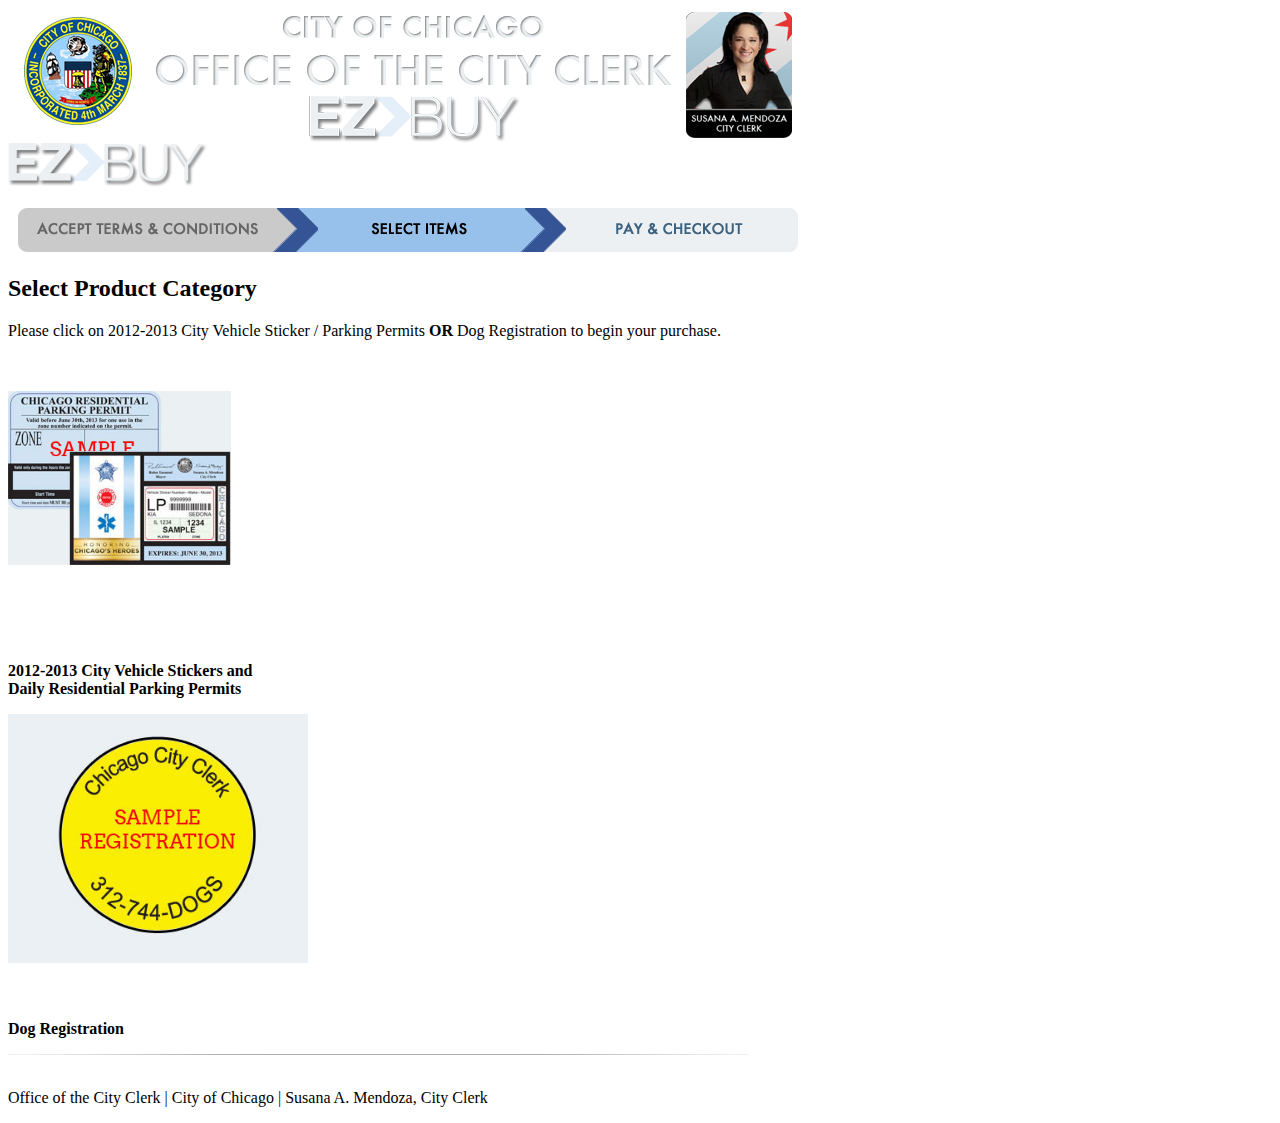
<file: httpdocs/ezbuy/product-select.html>
<!DOCTYPE html PUBLIC "-//W3C//DTD XHTML 1.0 Transitional//EN" "http://www.w3.org/TR/xhtml1/DTD/xhtml1-transitional.dtd">
<html xmlns="http://www.w3.org/1999/xhtml">
<head>
<meta http-equiv="Content-Type" content="text/html; charset=utf-8" />
<link rel="stylesheet" type="text/css" href="http://chicityclerk.com/ezbuy/style.css" />
<link rel="SHORTCUT ICON" href="../images/icons/favicon.ico" />
<title>Office of the Chicago City Clerk | Vehicle Sticker Store</title>
<script type="text/javascript">

  var _gaq = _gaq || [];
  _gaq.push(['_setAccount', 'UA-4427438-1']);
  _gaq.push(['_setDomainName', 'chicityclerk.com']);
  _gaq.push(['_trackPageview']);

  (function() {
    var ga = document.createElement('script'); ga.type = 'text/javascript'; ga.async = true;
    ga.src = ('https:' == document.location.protocol ? 'https://ssl' : 'http://www') + '.google-analytics.com/ga.js';
    var s = document.getElementsByTagName('script')[0]; s.parentNode.insertBefore(ga, s);
  })();

</script>
</head>
<body>
	<div class="container">
		<div id="header">
			<img src="images/header.png"/>
		</div>
		<div id="subheader">
            <div id="go-back"></div>
            <div id="store-logo">                
            	<img src="images/subheader.png"  width="200" />
            </div>
			<div id="shopping-cart">
            	&nbsp;
            </div>
		</div>
		<div id="progress">
			<img src="images/progress-2.png" />
		</div>
		<div id="content">
			<form>
				<h2>Select Product Category</h2>
                <p>Please click on 2012-2013 City Vehicle Sticker / Parking Permits <strong>OR</strong> Dog Registration to begin your purchase.	</p>
   				<div id="stickers">
        			<div id="both-stickers">
                        <div style="height: 290px;"><a href="https://webapps.cityofchicago.org/StickerOnlineWeb/"><img style="margin-top: 35px;" src="images/both-stickers.jpg" width="223" border="0" alt="Daily Residential Parking Permits" /></a></div>
       				<p><strong>2012-2013 City Vehicle Stickers and<br />Daily Residential Parking Permits</strong></p>
                    </div>
        			<div id="dog-emblem-store">            
                        <div style="height:290px;"><a href="https://webapps.cityofchicago.org/DogEmblemOnline"><img src="images/big-dog-emblem.jpg" width="300" border="0" alt="Dog Registration" /></a></div>
            		<p><strong>Dog Registration</strong></p>
                    </div>
                    <img src="images/full-bar.jpg" width="740" />
                    <div id="need-both-store">&nbsp;</div>
        			<div style="clear:both;"></div>
       			</div>
			</form>
			<div style="clear: both;"></div>
		</div>
		<div id="footer">
        	<p>Office of the City Clerk | City of Chicago | Susana A. Mendoza, City Clerk</p>
		</div>
	</div>
</body>
</html>
</file>
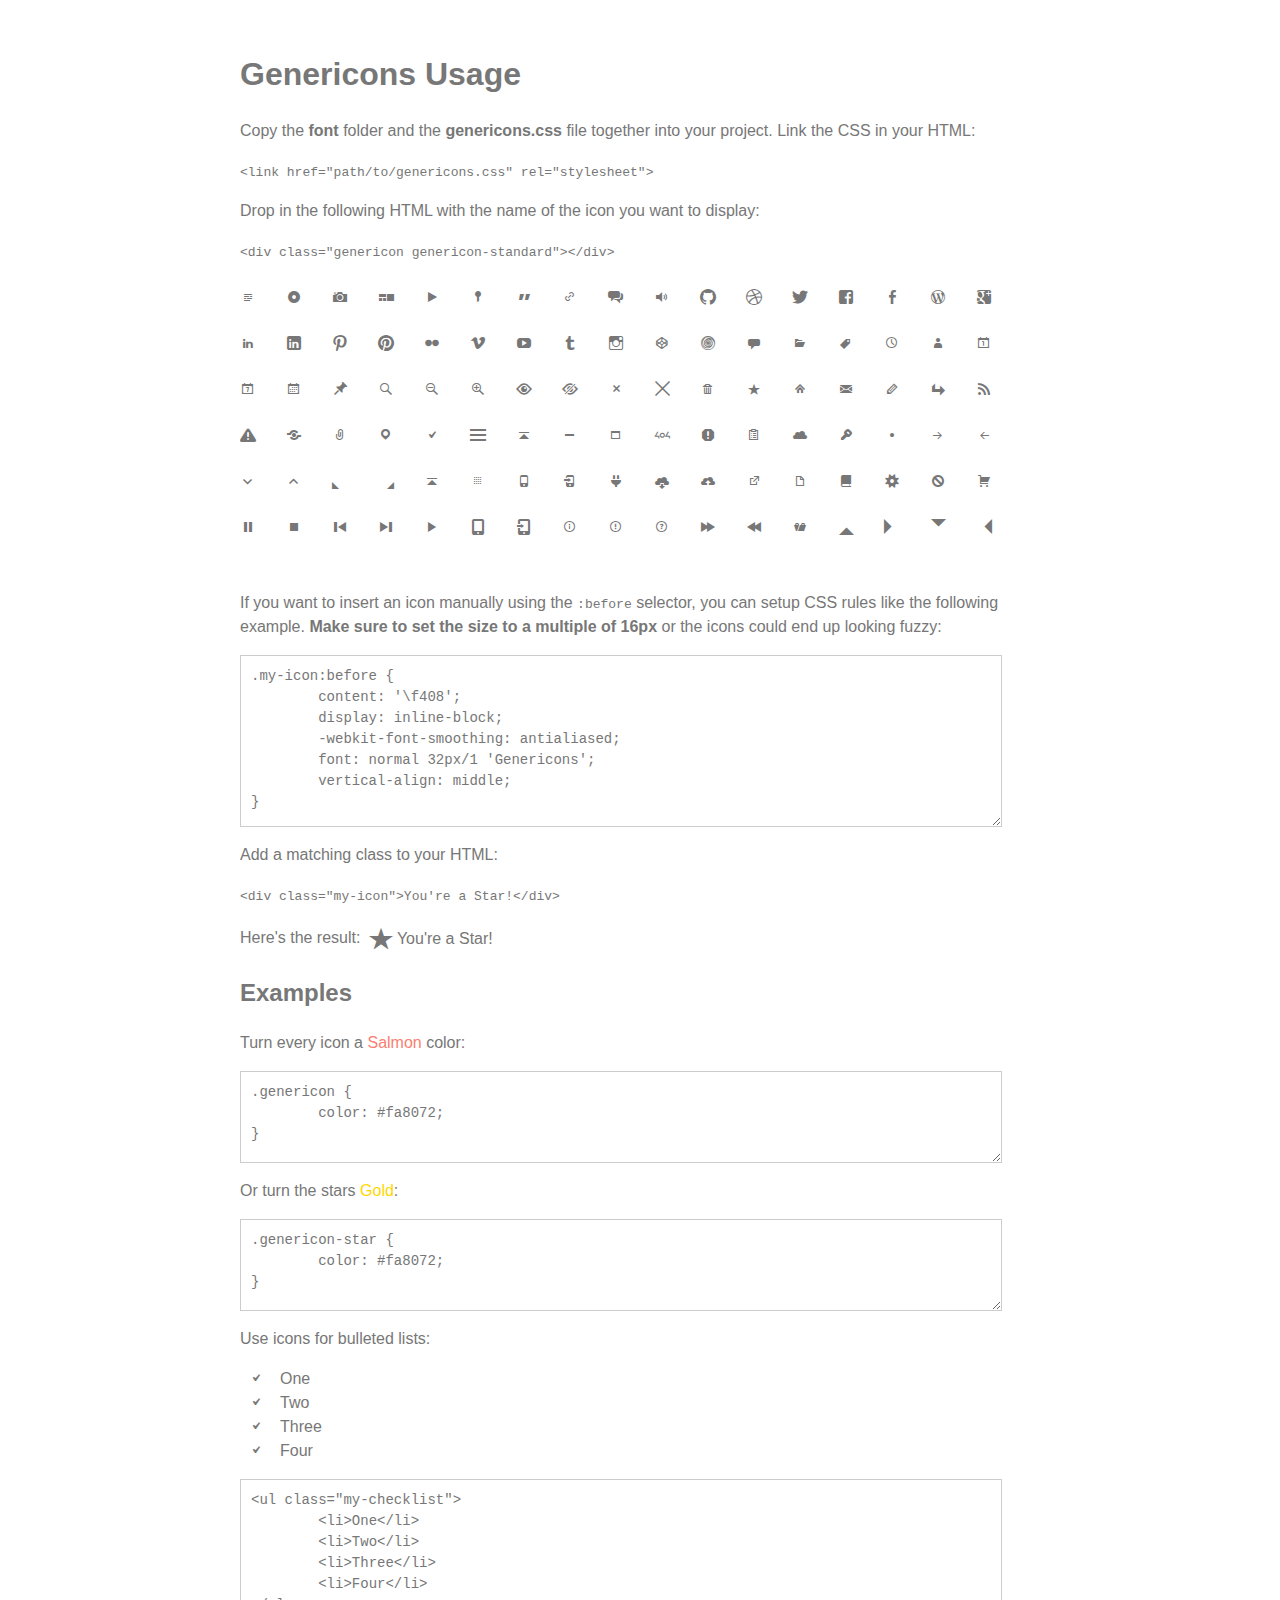
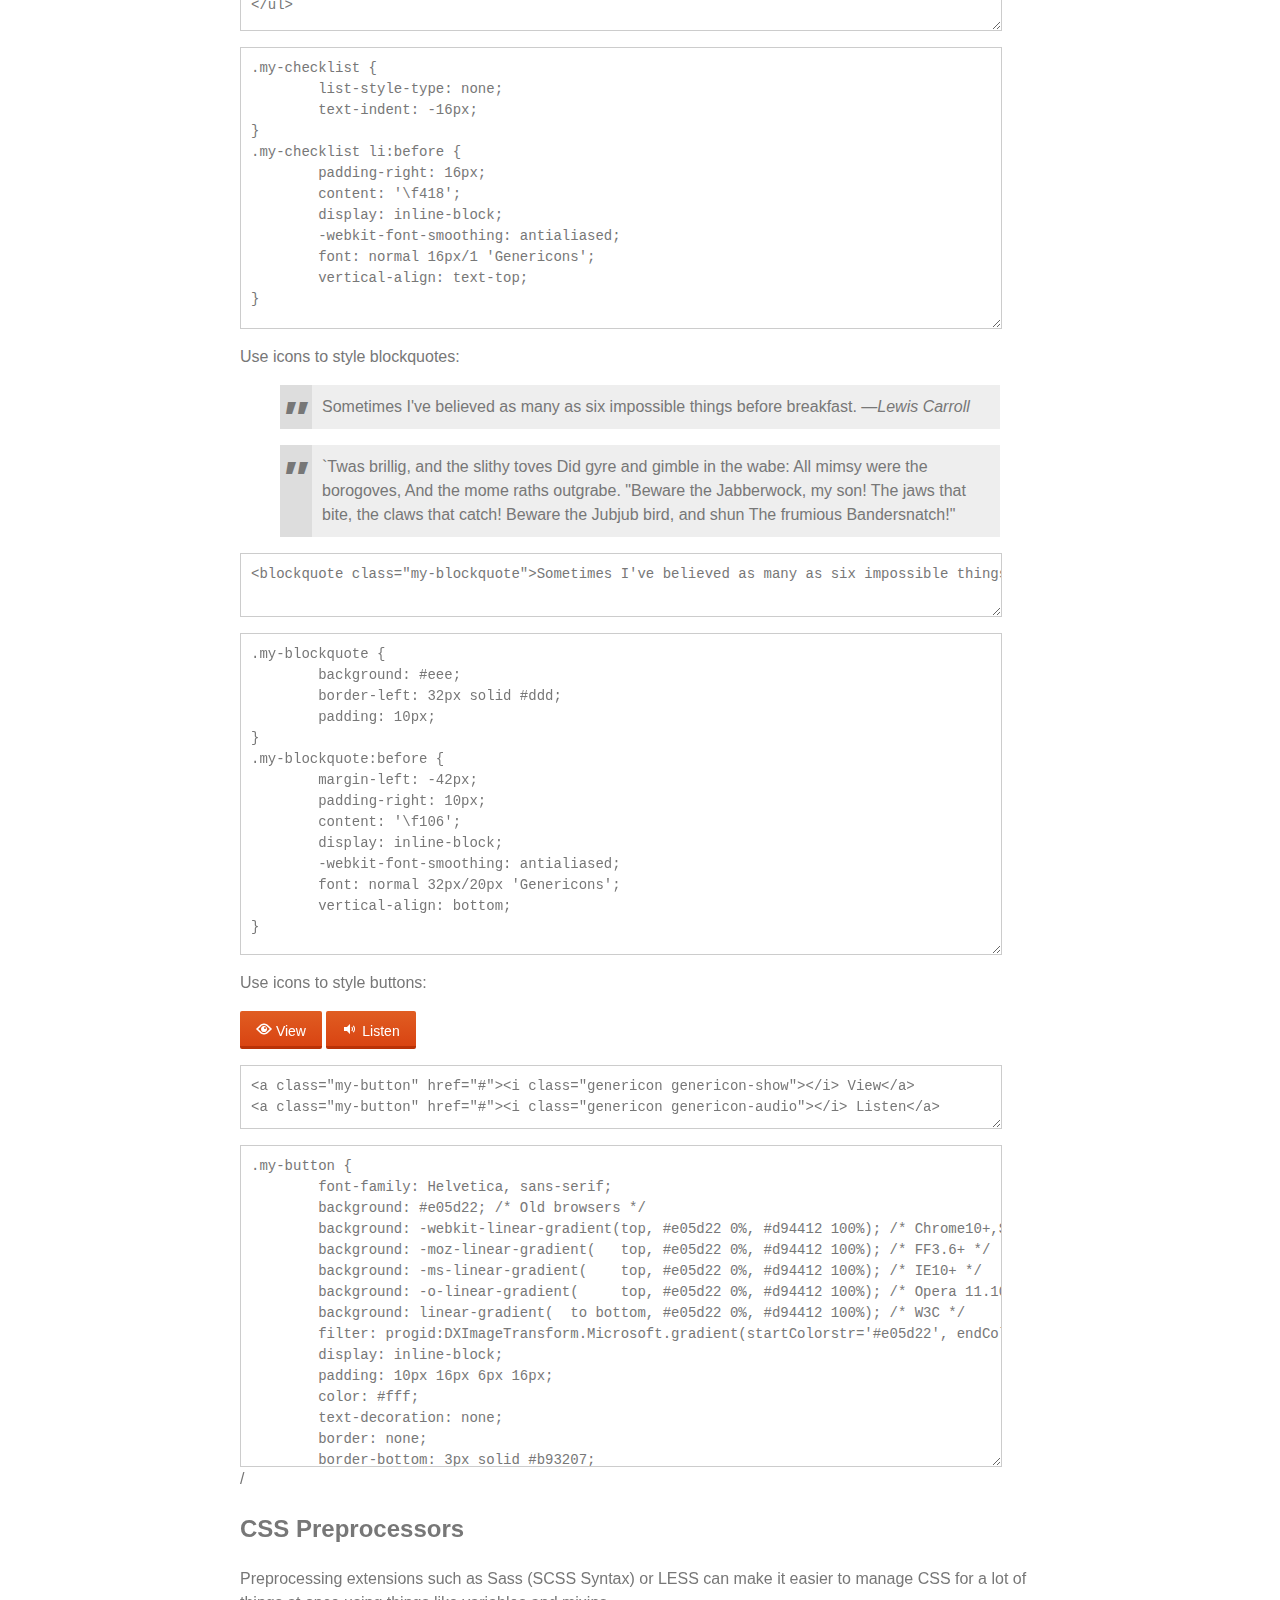
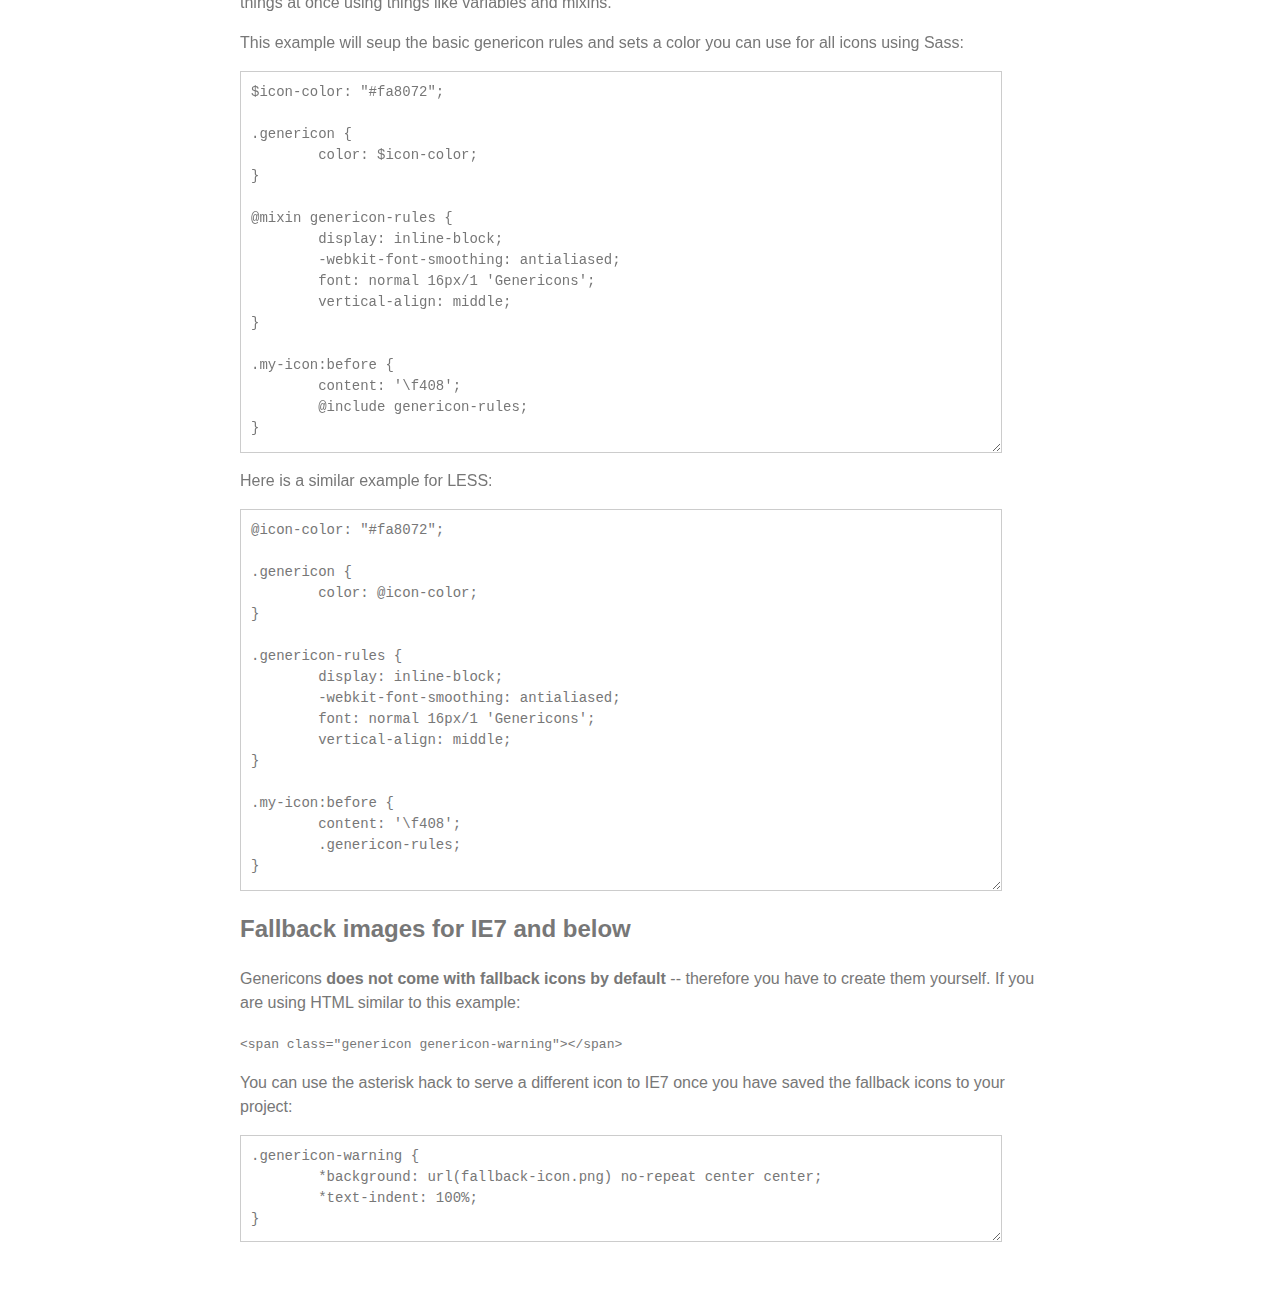
<file: httpdocs/wp-content/plugins/jetpack/_inc/genericons/example.html>
<!DOCTYPE html>
<html dir="ltr" lang="en">
<head>
<title>Genericons</title>
<link rel="stylesheet" href="genericons.css">
<style type="text/css">
body {
	font-family: sans-serif;
	line-height: 1.5;
	width: 800px;
	margin: 50px auto;
	color: #777;
	background: white;
}
.icons {
	overflow: hidden;
	padding: 10px 0;
}
.icons div {
	cursor: pointer;
	float: left;
	margin: 0 30px 30px 0;
}
.icons:hover div {
	background: #f7f7f7;
}
.code {
        display: block;
        font: 14px/1.5 monospace;
        width: 740px;
        white-space: pre;
        border: 1px solid #ccc;
        padding: 10px;
        color: #777;
        overflow: auto;
}
.my-icon:before {
	content: '\f408';
        display: inline-block;
        -webkit-font-smoothing: antialiased;
        font: normal 32px/1 'Genericons';
        vertical-align: middle;
}
/* For the Examples */
.my-checklist {
	list-style-type: none;
	text-indent: -16px;
}
.my-checklist li:before {
	padding-right: 16px;
	content: '\f418';
        display: inline-block;
        -webkit-font-smoothing: antialiased;
        font: normal 16px/1 'Genericons';
        vertical-align: text-top;
}
.my-blockquote {
	background: #eee;
	border-left: 32px solid #ddd;
	padding: 10px;
}
.my-blockquote:before {
	margin-left: -42px;
	padding-right: 10px;
        content: '\f106';
        display: inline-block;
        -webkit-font-smoothing: antialiased;
        font: normal 32px/20px 'Genericons';
        vertical-align: bottom;
}
.my-button {
	font-family: Helvetica, sans-serif;
	font-size: 14px;
	background: #e05d22; /* Old browsers */
	background: -webkit-linear-gradient(top, #e05d22 0%, #d94412 100%); /* Chrome10+,Safari5.1+ */
	background: -moz-linear-gradient(   top, #e05d22 0%, #d94412 100%); /* FF3.6+ */
	background: -ms-linear-gradient(    top, #e05d22 0%, #d94412 100%); /* IE10+ */
	background: -o-linear-gradient(     top, #e05d22 0%, #d94412 100%); /* Opera 11.10+ */
	background: linear-gradient(  to bottom, #e05d22 0%, #d94412 100%); /* W3C */
	filter: progid:DXImageTransform.Microsoft.gradient(startColorstr='#e05d22', endColorstr='#d94412', GradientType=0); /* IE6-9 */
	display: inline-block;
	padding: 10px 16px 4px 16px;
	color: #fff;
	text-decoration: none;
	border: none;
	border-bottom: 3px solid #b93207;
	border-radius: 2px;
}
.my-button:hover,
.my-button:focus {
	background: #ed6a31; /* Old browsers */
	background: -webkit-linear-gradient(top, #ed6a31 0%, #e55627 100%); /* Chrome10+,Safari5.1+ */
	background: -moz-linear-gradient(   top, #ed6a31 0%, #e55627 100%); /* FF3.6+ */
	background: -ms-linear-gradient(    top, #ed6a31 0%, #e55627 100%); /* IE10+ */
	background: -o-linear-gradient(     top, #ed6a31 0%, #e55627 100%); /* Opera 11.10+ */
	background: linear-gradient(  to bottom, #ed6a31 0%, #e55627 100%); /* W3C */
	filter: progid:DXImageTransform.Microsoft.gradient(startColorstr='#ed6a31', endColorstr='#e55627', GradientType=0); /* IE6-9 */
	outline: none;
}
.my-button:active {
	background: #d94412; /* Old browsers */
	background: -webkit-linear-gradient(top, #d94412 0%, #e05d22 100%); /* Chrome10+,Safari5.1+ */
	background: -moz-linear-gradient(   top, #d94412 0%, #e05d22 100%); /* FF3.6+ */
	background: -ms-linear-gradient(    top, #d94412 0%, #e05d22 100%); /* IE10+ */
	background: -o-linear-gradient(     top, #d94412 0%, #e05d22 100%); /* Opera 11.10+ */
	background: linear-gradient(  to bottom, #d94412 0%, #e05d22 100%); /* W3C */
	filter: progid:DXImageTransform.Microsoft.gradient(startColorstr='#d94412', endColorstr='#e05d22', GradientType=0); /* IE6-9 */
	border: none;
	border-top: 3px solid #b93207;
	padding: 6px 16px 7px 16px;
}
</style>
</head>
<body>

<div class="section">

	<h1>Genericons Usage</h1>

	<p>Copy the <strong>font</strong> folder and the <strong>genericons.css</strong> file together into your project. Link the CSS in your HTML:</p>

	<p><code>&lt;link href="path/to/genericons.css" rel="stylesheet"&gt;</code></p>

	<p>Drop in the following HTML with the name of the icon you want to display:</p>

	<p><code>&lt;div class="genericon genericon-standard"&gt;&lt;/div&gt;</code></p>

	<div class="icons">
	
		<!-- post formats -->
		<div alt="f100" class="genericon genericon-standard"></div>
		<div alt="f101" class="genericon genericon-aside"></div>
		<div alt="f102" class="genericon genericon-image"></div>
		<div alt="f103" class="genericon genericon-gallery"></div>
		<div alt="f104" class="genericon genericon-video"></div>
		<div alt="f105" class="genericon genericon-status"></div>
		<div alt="f106" class="genericon genericon-quote"></div>
		<div alt="f107" class="genericon genericon-link"></div>
		<div alt="f108" class="genericon genericon-chat"></div>
		<div alt="f109" class="genericon genericon-audio"></div>

		<!-- social icons -->
		<div alt="f200" class="genericon genericon-github"></div>
		<div alt="f201" class="genericon genericon-dribbble"></div>
		<div alt="f202" class="genericon genericon-twitter"></div>
		<div alt="f203" class="genericon genericon-facebook"></div>
		<div alt="f204" class="genericon genericon-facebook-alt"></div>
		<div alt="f205" class="genericon genericon-wordpress"></div>
		<div alt="f206" class="genericon genericon-googleplus"></div>
		<div alt="f207" class="genericon genericon-linkedin"></div>
		<div alt="f208" class="genericon genericon-linkedin-alt"></div>
		<div alt="f209" class="genericon genericon-pinterest"></div>
		<div alt="f210" class="genericon genericon-pinterest-alt"></div>
		<div alt="f211" class="genericon genericon-flickr"></div>
		<div alt="f212" class="genericon genericon-vimeo"></div>
		<div alt="f213" class="genericon genericon-youtube"></div>
		<div alt="f214" class="genericon genericon-tumblr"></div>
		<div alt="f215" class="genericon genericon-instagram"></div>
		<div alt="f216" class="genericon genericon-codepen"></div>
		<div alt="f217" class="genericon genericon-polldaddy"></div>

		<!-- meta icons -->
		<div alt="f300" class="genericon genericon-comment"></div>
		<div alt="f301" class="genericon genericon-category"></div>
		<div alt="f302" class="genericon genericon-tag"></div>
		<div alt="f303" class="genericon genericon-time"></div>
		<div alt="f304" class="genericon genericon-user"></div>
		<div alt="f305" class="genericon genericon-day"></div>
		<div alt="f306" class="genericon genericon-week"></div>
		<div alt="f307" class="genericon genericon-month"></div>
		<div alt="f308" class="genericon genericon-pinned"></div>

		<!-- other icons -->
		<div alt="f400" class="genericon genericon-search"></div>
		<div alt="f401" class="genericon genericon-unzoom"></div>
		<div alt="f402" class="genericon genericon-zoom"></div>
		<div alt="f403" class="genericon genericon-show"></div>
		<div alt="f404" class="genericon genericon-hide"></div>
		<div alt="f405" class="genericon genericon-close"></div>
		<div alt="f406" class="genericon genericon-close-alt"></div>
		<div alt="f407" class="genericon genericon-trash"></div>
		<div alt="f408" class="genericon genericon-star"></div>
		<div alt="f409" class="genericon genericon-home"></div>
		<div alt="f410" class="genericon genericon-mail"></div>
		<div alt="f411" class="genericon genericon-edit"></div>
		<div alt="f412" class="genericon genericon-reply"></div>
		<div alt="f413" class="genericon genericon-feed"></div>
		<div alt="f414" class="genericon genericon-warning"></div>
		<div alt="f415" class="genericon genericon-share"></div>
		<div alt="f416" class="genericon genericon-attachment"></div>
		<div alt="f417" class="genericon genericon-location"></div>
		<div alt="f418" class="genericon genericon-checkmark"></div>
		<div alt="f419" class="genericon genericon-menu"></div>
		<div alt="f420" class="genericon genericon-top"></div>
		<div alt="f421" class="genericon genericon-minimize"></div>
		<div alt="f422" class="genericon genericon-maximize"></div>
		<div alt="f423" class="genericon genericon-404"></div>
		<div alt="f424" class="genericon genericon-spam"></div>
		<div alt="f425" class="genericon genericon-summary"></div>
		<div alt="f426" class="genericon genericon-cloud"></div>
		<div alt="f427" class="genericon genericon-key"></div>
		<div alt="f428" class="genericon genericon-dot"></div>
		<div alt="f429" class="genericon genericon-next"></div>
		<div alt="f430" class="genericon genericon-previous"></div>
		<div alt="f431" class="genericon genericon-expand"></div>
		<div alt="f432" class="genericon genericon-collapse"></div>
		<div alt="f433" class="genericon genericon-dropdown"></div>
		<div alt="f434" class="genericon genericon-dropdown-left"></div>
		<div alt="f435" class="genericon genericon-top"></div>
		<div alt="f436" class="genericon genericon-draggable"></div>
		<div alt="f437" class="genericon genericon-phone"></div>
		<div alt="f438" class="genericon genericon-send-to-phone"></div>
		<div alt="f439" class="genericon genericon-plugin"></div>
		<div alt="f440" class="genericon genericon-cloud-download"></div>
		<div alt="f441" class="genericon genericon-cloud-upload"></div>
		<div alt="f442" class="genericon genericon-external"></div>
		<div alt="f443" class="genericon genericon-document"></div>
		<div alt="f444" class="genericon genericon-book"></div>
		<div alt="f445" class="genericon genericon-cog"></div>
		<div alt="f446" class="genericon genericon-unapprove"></div>
		<div alt="f447" class="genericon genericon-cart"></div>
		<div alt="f448" class="genericon genericon-pause"></div>
		<div alt="f449" class="genericon genericon-stop"></div>
		<div alt="f450" class="genericon genericon-skip-back"></div>
		<div alt="f451" class="genericon genericon-skip-ahead"></div>
		<div alt="f452" class="genericon genericon-play"></div>
		<div alt="f453" class="genericon genericon-tablet"></div>
		<div alt="f454" class="genericon genericon-send-to-tablet"></div>
		<div alt="f455" class="genericon genericon-info"></div>
		<div alt="f456" class="genericon genericon-notice"></div>
		<div alt="f457" class="genericon genericon-help"></div>
		<div alt="f458" class="genericon genericon-fastforward"></div>
		<div alt="f459" class="genericon genericon-rewind"></div>
		<div alt="f460" class="genericon genericon-portfolio"></div>

		<!-- generic shapes -->
		<div alt="f500" class="genericon genericon-uparrow"></div>
		<div alt="f501" class="genericon genericon-rightarrow"></div>
		<div alt="f502" class="genericon genericon-downarrow"></div>
		<div alt="f503" class="genericon genericon-leftarrow"></div>

	</div>

	<p>If you want to insert an icon manually using the <code>:before</code> selector, you can setup CSS rules like the following example. <strong>Make sure to set the size to a multiple of 16px</strong> or the icons could end up looking fuzzy:</p>

<p><textarea class="code" style="min-height: 150px;" onclick="select();">.my-icon:before {
	content: '\f408';
        display: inline-block;
        -webkit-font-smoothing: antialiased;
        font: normal 32px/1 'Genericons';
        vertical-align: middle;
}</textarea></p>

	<p>Add a matching class to your HTML:</p>

	<p><code>&lt;div class="my-icon"&gt;You're a Star!&lt;/div&gt;</code></p>

	<p>Here's the result: <span class="my-icon">You're a Star!</span></p>

	<h2>Examples</h2>

	<p>Turn every icon a <span style="color: #fa8072;">Salmon</span> color:</p>

<p><textarea class="code" style="min-height: 70px" onclick="select();">
.genericon {
	color: #fa8072;
}</textarea></p>

	<p>Or turn the stars <span style="color: #ffd700;">Gold</span>:</p>

<p><textarea class="code" style="min-height: 70px" onclick="select();">
.genericon-star {
	color: #fa8072;
}</textarea></p>

	<p>Use icons for bulleted lists:</p>

	<ul class="my-checklist">
		<li>One</li>
		<li>Two</li>
		<li>Three</li>
		<li>Four</li>
	</ul>

<p><textarea class="code" style="min-height: 130px" onclick="select();">
<ul class="my-checklist">
	<li>One</li>
	<li>Two</li>
	<li>Three</li>
	<li>Four</li>
</ul></textarea></p>

<p><textarea class="code" style="min-height: 260px;" onclick="select();">
.my-checklist {
	list-style-type: none;
	text-indent: -16px;
}
.my-checklist li:before {
	padding-right: 16px;
	content: '\f418';
        display: inline-block;
        -webkit-font-smoothing: antialiased;
        font: normal 16px/1 'Genericons';
        vertical-align: text-top;
}</textarea></p>

	<p>Use icons to style blockquotes:</p>

	<blockquote class="my-blockquote">Sometimes I've believed as many as six impossible things before breakfast. &mdash;<em>Lewis Carroll</em></blockquote>
	<blockquote class="my-blockquote">`Twas brillig, and the slithy toves Did gyre and gimble in the wabe: All mimsy were the borogoves, And the mome raths outgrabe. "Beware the Jabberwock, my son!  The jaws that bite, the claws that catch!  Beware the Jubjub bird, and shun The frumious Bandersnatch!"</blockquote>

<p><textarea class="code" style="min-height: 40px;" onclick="select();"><blockquote class="my-blockquote">Sometimes I've believed as many as six impossible things before breakfast. &mdash;<em>Lewis Carroll</em></blockquote></textarea></p>

<p><textarea class="code" style="min-height: 300px;" onclick="select();">
.my-blockquote {
	background: #eee;
	border-left: 32px solid #ddd;
	padding: 10px;
}
.my-blockquote:before {
	margin-left: -42px;
	padding-right: 10px;
        content: '\f106';
        display: inline-block;
        -webkit-font-smoothing: antialiased;
        font: normal 32px/20px 'Genericons';
        vertical-align: bottom;
} </textarea></p>

	<p>Use icons to style buttons:</p>

	<a class="my-button" href="javascript:void()"><i class="genericon genericon-show"></i> View</a>
	<a class="my-button" href="javascript:void()"><i class="genericon genericon-audio"></i> Listen</a>

<p><textarea class="code" style="min-height: 40px;" onclick="select();"><a class="my-button" href="#"><i class="genericon genericon-show"></i> View</a>
<a class="my-button" href="#"><i class="genericon genericon-audio"></i> Listen</a></textarea></p>

<p><textarea class="code" style="min-height: 300px;" onclick="select();">
.my-button {
	font-family: Helvetica, sans-serif;
	background: #e05d22; /* Old browsers */
	background: -webkit-linear-gradient(top, #e05d22 0%, #d94412 100%); /* Chrome10+,Safari5.1+ */
	background: -moz-linear-gradient(   top, #e05d22 0%, #d94412 100%); /* FF3.6+ */
	background: -ms-linear-gradient(    top, #e05d22 0%, #d94412 100%); /* IE10+ */
	background: -o-linear-gradient(     top, #e05d22 0%, #d94412 100%); /* Opera 11.10+ */
	background: linear-gradient(  to bottom, #e05d22 0%, #d94412 100%); /* W3C */
	filter: progid:DXImageTransform.Microsoft.gradient(startColorstr='#e05d22', endColorstr='#d94412', GradientType=0); /* IE6-9 */
	display: inline-block;
	padding: 10px 16px 6px 16px;
	color: #fff;
	text-decoration: none;
	border: none;
	border-bottom: 3px solid #b93207;
	border-radius: 2px;
}

.my-button:hover,
.my-button:focus {
	background: #ed6a31; /* Old browsers */
	background: -webkit-linear-gradient(top, #ed6a31 0%, #e55627 100%); /* Chrome10+,Safari5.1+ */
	background: -moz-linear-gradient(   top, #ed6a31 0%, #e55627 100%); /* FF3.6+ */
	background: -ms-linear-gradient(    top, #ed6a31 0%, #e55627 100%); /* IE10+ */
	background: -o-linear-gradient(     top, #ed6a31 0%, #e55627 100%); /* Opera 11.10+ */
	background: linear-gradient(  to bottom, #ed6a31 0%, #e55627 100%); /* W3C */
	filter: progid:DXImageTransform.Microsoft.gradient(startColorstr='#ed6a31', endColorstr='#e55627', GradientType=0); /* IE6-9 */
	outline: none;
}

.my-button:active {
	background: #d94412; /* Old browsers */
	background: -webkit-linear-gradient(top, #d94412 0%, #e05d22 100%); /* Chrome10+,Safari5.1+ */
	background: -moz-linear-gradient(   top, #d94412 0%, #e05d22 100%); /* FF3.6+ */
	background: -ms-linear-gradient(    top, #d94412 0%, #e05d22 100%); /* IE10+ */
	background: -o-linear-gradient(     top, #d94412 0%, #e05d22 100%); /* Opera 11.10+ */
	background: linear-gradient(  to bottom, #d94412 0%, #e05d22 100%); /* W3C */
	filter: progid:DXImageTransform.Microsoft.gradient(startColorstr='#d94412', endColorstr='#e05d22', GradientType=0); /* IE6-9 */
	border: none;
	border-top: 3px solid #b93207;
	padding: 6px 16px 10px 16px;
}</textarea>/</p>

	<h2>CSS Preprocessors</h2>

	<p>Preprocessing extensions such as Sass (SCSS Syntax) or LESS</a> can make it easier to manage CSS for a lot of things at once using things like variables and mixins.</p>

	<p>This example will seup the basic genericon rules and sets a color you can use for all icons using Sass:</p>

<p><textarea class="code" style="min-height: 360px;" onclick="select();">$icon-color: "#fa8072";

.genericon {
        color: $icon-color;
}

@mixin genericon-rules {
        display: inline-block;
        -webkit-font-smoothing: antialiased;
        font: normal 16px/1 'Genericons';
        vertical-align: middle;
}

.my-icon:before {
	content: '\f408';
        @include genericon-rules;
}</textarea></p>

	<p>Here is a similar example for LESS:</p>

<p><textarea class="code" style="min-height: 360px;" onclick="select();">@icon-color: "#fa8072";

.genericon {
        color: @icon-color;
}

.genericon-rules {
        display: inline-block;
        -webkit-font-smoothing: antialiased;
        font: normal 16px/1 'Genericons';
        vertical-align: middle;
}

.my-icon:before {
	content: '\f408';
        .genericon-rules;
}</textarea></p>

	<h2>Fallback images for IE7 and below</h2>

	<p>Genericons <strong>does not come with fallback icons by default</strong> -- therefore you have to create them yourself. If you are using HTML similar to this example:

	<p><code>&lt;span class="genericon genericon-warning"&gt;&lt;/span&gt;</code></p>

	<p>You can use the asterisk hack to serve a different icon to IE7 once you have saved the fallback icons to your project:</p>

<textarea class="code" style="min-height: 85px;" onclick="select();">.genericon-warning {
        *background: url(fallback-icon.png) no-repeat center center;
        *text-indent: 100%;
}</textarea>

</div>

</body>
</html>
</file>
<file: httpdocs/wp-admin/css/install.css>
html {
	background: #f9f9f9;
}

body {
	background: #fff;
	color: #333;
	font-family: sans-serif;
	margin: 2em auto;
	padding: 1em 2em;
	-webkit-border-radius: 3px;
	border-radius: 3px;
	border: 1px solid #dfdfdf;
	max-width: 700px;
}

a {
	color: #21759b;
	text-decoration: none;
}

a:hover {
	color: #d54e21;
}

h1 {
	border-bottom: 1px solid #dadada;
	clear: both;
	color: #666;
	font: 24px Georgia, "Times New Roman", Times, serif;
	margin: 30px 0 0 0;
	padding: 0;
	padding-bottom: 7px;
}

h2 {
	font-size: 16px;
}

p, li, dd, dt {
	padding-bottom: 2px;
	font-size: 14px;
	line-height: 1.5;
}

code, .code {
	font-size: 14px;
}

ul, ol, dl {
	padding: 5px 5px 5px 22px;
}

a img {
	border:0
}
abbr {
	border: 0;
	font-variant: normal;
}
#logo {
	margin: 6px 0 14px 0;
	border-bottom: none;
	text-align:center
}
#logo a {
	background-image: url('../images/wordpress-logo.png?ver=20120216');
	background-size: 274px 63px;
	background-position: top center;
	background-repeat: no-repeat;
	height: 67px;
	text-indent: -9999px;
	outline: none;
	overflow: hidden;
	display: block;
}
@media print,
  (-o-min-device-pixel-ratio: 5/4),
  (-webkit-min-device-pixel-ratio: 1.25),
  (min-resolution: 120dpi) {
	#logo a {
		background-image: url('../images/wordpress-logo-2x.png?ver=20120412');
		background-size: 274px 63px;
	}
}
.step {
	margin: 20px 0 15px;
}
.step, th {
	text-align: left;
	padding: 0;
}
.step .button-large {
	font-size: 14px;
}
textarea {
	border: 1px solid #dfdfdf;
	-webkit-border-radius: 3px;
	border-radius: 3px;
	font-family: sans-serif;
	width:  695px;
}

.form-table {
	border-collapse: collapse;
	margin-top: 1em;
	width: 100%;
}

.form-table td {
	margin-bottom: 9px;
	padding: 10px 20px 10px 0;
	border-bottom: 8px solid #fff;
	font-size: 14px;
	vertical-align: top
}

.form-table th {
	font-size: 14px;
	text-align: left;
	padding: 16px 20px 10px 0;
	border-bottom: 8px solid #fff;
	width: 140px;
	vertical-align: top;
}

.form-table code {
	line-height: 18px;
	font-size: 14px;
}

.form-table p {
	margin: 4px 0 0 0;
	font-size: 11px;
}

.form-table input {
	line-height: 20px;
	font-size: 15px;
	padding: 2px;
	border: 1px #dfdfdf solid;
	-webkit-border-radius: 3px;
	border-radius: 3px;
	font-family: sans-serif;
}

.form-table input[type=text],
.form-table input[type=password] {
	width: 206px;
}

.form-table th p {
	font-weight: normal;
}

.form-table.install-success td {
	vertical-align: middle;
	padding: 16px 20px 10px 0;
}

.form-table.install-success td p {
	margin: 0;
	font-size: 14px;
}

.form-table.install-success td code {
	margin: 0;
	font-size: 18px;
}

#error-page {
	margin-top: 50px;
}

#error-page p {
	font-size: 14px;
	line-height: 18px;
	margin: 25px 0 20px;
}

#error-page code, .code {
	font-family: Consolas, Monaco, monospace;
}

#pass-strength-result {
	background-color: #eee;
	border-color: #ddd !important;
	border-style: solid;
	border-width: 1px;
	margin: 5px 5px 5px 0;
	padding: 5px;
	text-align: center;
	width: 200px;
	display: none;
}

#pass-strength-result.bad {
	background-color: #ffb78c;
	border-color: #ff853c !important;
}

#pass-strength-result.good {
	background-color: #ffec8b;
	border-color: #ffcc00 !important;
}

#pass-strength-result.short {
	background-color: #ffa0a0;
	border-color: #f04040 !important;
}

#pass-strength-result.strong {
	background-color: #c3ff88;
	border-color: #8dff1c !important;
}

.message {
	border: 1px solid #c00;
	-webkit-border-radius: 3px;
	border-radius:         3px;
	padding: 0.5em 0.7em;
	margin: 5px 0 15px;
	background-color: #ffebe8;
}

/* install-rtl */
body.rtl {
	font-family: Tahoma, arial;
}

.rtl h1 {
	font-family: arial;
	margin: 5px -4px 0 0;
}

.rtl ul,
.rtl ol {
	padding: 5px 22px 5px 5px;
}

.rtl .step,
.rtl th,
.rtl .form-table th {
	text-align: right;
}

.rtl .submit input,
.rtl .button,
.rtl .button-secondary {
	margin-right: 0;
}

.rtl #dbname,
.rtl #uname,
.rtl #pwd,
.rtl #dbhost,
.rtl #prefix,
.rtl #user_login,
.rtl #admin_email,
.rtl #pass1,
.rtl #pass2 {
	direction: ltr;
}
</file>
<file: httpdocs/wp-content/plugins/jetpack/_inc/genericons/genericons.css>
/**

	Genericons Helper CSS

*/


/**
 * The font was graciously generated by Font Squirrel (http://www.fontsquirrel.com). We love those guys.
 */

@font-face {
    font-family: 'Genericons';
    src: url('font/genericons-regular-webfont.eot');
}

@font-face {
    font-family: 'Genericons';
    src: url([data-uri]) format('woff'),
         url('font/genericons-regular-webfont.ttf') format('truetype'),
         url('font/genericons-regular-webfont.svg#genericonsregular') format('svg');
    font-weight: normal;
    font-style: normal;
}


/**
 * All Genericons
 */

.genericon {
	display: inline-block;
	width: 16px;
	height: 16px;
	-webkit-font-smoothing: antialiased;
	font-size: 16px;
	line-height: 1;
	font-family: 'Genericons';
	text-decoration: inherit;
	font-weight: normal;
	font-style: normal;
	vertical-align: top;
}

/**
 * IE7 and IE6 hacks
 */

.genericon {
	*overflow: auto;
	*zoom: 1;
	*display: inline;
}

/**
 * Individual icons
 */

/* Post formats */
.genericon-standard:before { 		content: '\f100'; }
.genericon-aside:before { 			content: '\f101'; }
.genericon-image:before { 			content: '\f102'; }
.genericon-gallery:before { 		content: '\f103'; }
.genericon-video:before { 			content: '\f104'; }
.genericon-status:before { 			content: '\f105'; }
.genericon-quote:before { 			content: '\f106'; }
.genericon-link:before { 			content: '\f107'; }
.genericon-chat:before { 			content: '\f108'; }
.genericon-audio:before { 			content: '\f109'; }

/* Social icons */
.genericon-github:before { 			content: '\f200'; }
.genericon-dribbble:before { 		content: '\f201'; }
.genericon-twitter:before { 		content: '\f202'; }
.genericon-facebook:before { 		content: '\f203'; }
.genericon-facebook-alt:before { 	content: '\f204'; }
.genericon-wordpress:before { 		content: '\f205'; }
.genericon-googleplus:before { 		content: '\f206'; }
.genericon-linkedin:before { 		content: '\f207'; }
.genericon-linkedin-alt:before { 	content: '\f208'; }
.genericon-pinterest:before { 		content: '\f209'; }
.genericon-pinterest-alt:before { 	content: '\f210'; }
.genericon-flickr:before { 			content: '\f211'; }
.genericon-vimeo:before { 			content: '\f212'; }
.genericon-youtube:before { 		content: '\f213'; }
.genericon-tumblr:before { 			content: '\f214'; }
.genericon-instagram:before { 		content: '\f215'; }
.genericon-codepen:before { 		content: '\f216'; }
.genericon-polldaddy:before { 		content: '\f217'; }

/* Meta icons */
.genericon-comment:before { 		content: '\f300'; }
.genericon-category:before { 		content: '\f301'; }
.genericon-tag:before { 			content: '\f302'; }
.genericon-time:before { 			content: '\f303'; }
.genericon-user:before { 			content: '\f304'; }
.genericon-day:before { 			content: '\f305'; }
.genericon-week:before { 			content: '\f306'; }
.genericon-month:before { 			content: '\f307'; }
.genericon-pinned:before { 			content: '\f308'; }

/* Other icons */
.genericon-search:before { 			content: '\f400'; }
.genericon-unzoom:before { 			content: '\f401'; }
.genericon-zoom:before { 			content: '\f402'; }
.genericon-show:before { 			content: '\f403'; }
.genericon-hide:before { 			content: '\f404'; }
.genericon-close:before { 			content: '\f405'; }
.genericon-close-alt:before { 		content: '\f406'; }
.genericon-trash:before { 			content: '\f407'; }
.genericon-star:before { 			content: '\f408'; }
.genericon-home:before { 			content: '\f409'; }
.genericon-mail:before { 			content: '\f410'; }
.genericon-edit:before { 			content: '\f411'; }
.genericon-reply:before { 			content: '\f412'; }
.genericon-feed:before { 			content: '\f413'; }
.genericon-warning:before { 		content: '\f414'; }
.genericon-share:before { 			content: '\f415'; }
.genericon-attachment:before { 		content: '\f416'; }
.genericon-location:before { 		content: '\f417'; }
.genericon-checkmark:before { 		content: '\f418'; }
.genericon-menu:before { 			content: '\f419'; }
.genericon-top:before { 			content: '\f420'; }
.genericon-minimize:before { 		content: '\f421'; }
.genericon-maximize:before { 		content: '\f422'; }
.genericon-404:before { 			content: '\f423'; }
.genericon-spam:before { 			content: '\f424'; }
.genericon-summary:before { 		content: '\f425'; }
.genericon-cloud:before { 			content: '\f426'; }
.genericon-key:before { 			content: '\f427'; }
.genericon-dot:before { 			content: '\f428'; }
.genericon-next:before { 			content: '\f429'; }
.genericon-previous:before { 		content: '\f430'; }
.genericon-expand:before { 			content: '\f431'; }
.genericon-collapse:before { 		content: '\f432'; }
.genericon-dropdown:before { 		content: '\f433'; }
.genericon-dropdown-left:before { 	content: '\f434'; }
.genericon-top:before { 			content: '\f435'; }
.genericon-draggable:before { 		content: '\f436'; }
.genericon-phone:before { 			content: '\f437'; }
.genericon-send-to-phone:before { 	content: '\f438'; }
.genericon-plugin:before { 			content: '\f439'; }
.genericon-cloud-download:before { 	content: '\f440'; }
.genericon-cloud-upload:before { 	content: '\f441'; }
.genericon-external:before { 		content: '\f442'; }
.genericon-document:before { 		content: '\f443'; }
.genericon-book:before { 			content: '\f444'; }
.genericon-cog:before { 			content: '\f445'; }
.genericon-unapprove:before { 		content: '\f446'; }
.genericon-cart:before { 			content: '\f447'; }
.genericon-pause:before { 			content: '\f448'; }
.genericon-stop:before { 			content: '\f449'; }
.genericon-skip-back:before { 		content: '\f450'; }
.genericon-skip-ahead:before { 		content: '\f451'; }
.genericon-play:before { 			content: '\f452'; }
.genericon-tablet:before { 			content: '\f453'; }
.genericon-send-to-tablet:before { 	content: '\f454'; }
.genericon-info:before { 			content: '\f455'; }
.genericon-notice:before { 			content: '\f456'; }
.genericon-help:before { 			content: '\f457'; }
.genericon-fastforward:before { 	content: '\f458'; }
.genericon-rewind:before {			content: '\f459'; }
.genericon-portfolio:before { 		content: '\f460'; }

/* Generic shapes */
.genericon-uparrow:before { 		content: '\f500'; }
.genericon-rightarrow:before { 		content: '\f501'; }
.genericon-downarrow:before { 		content: '\f502'; }
.genericon-leftarrow:before { 		content: '\f503'; }
</file>
